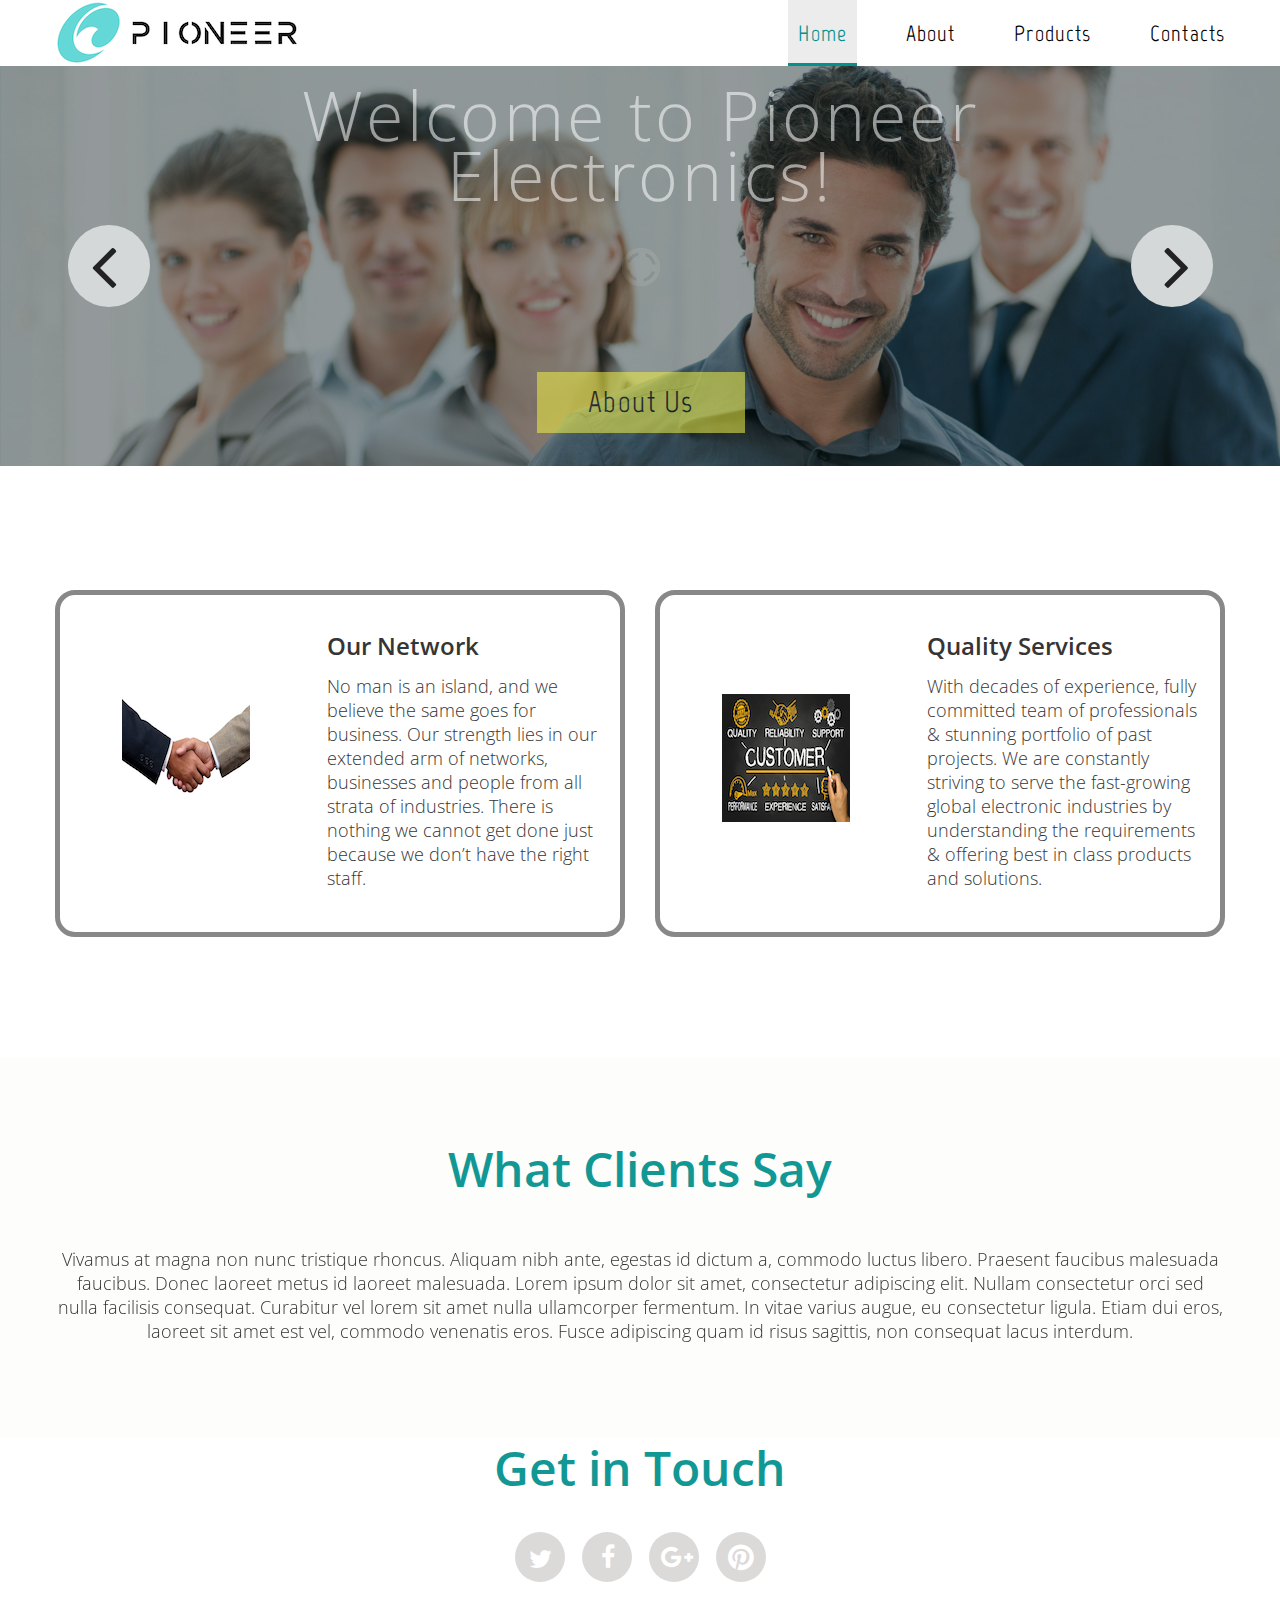
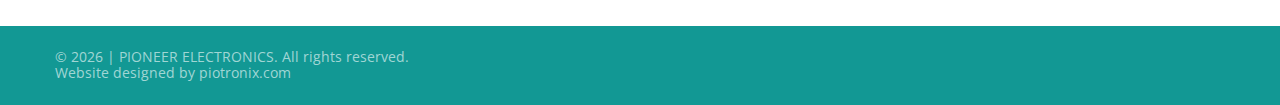
<file: index.html>
<!DOCTYPE html>
<html lang="en">

<head>
    <title>Home</title>
    <meta charset="utf-8">
    <meta name="format-detection" content="telephone=no" />
    <link rel="icon" href="images/favicon_io/favicon.ico" type="image/x-icon">
    <link rel="stylesheet" href="css/grid.css">
    <link rel="stylesheet" href="css/style.css">
    <link rel="stylesheet" href="css/camera.css" />
    <link rel="stylesheet" href="css/owl.carousel.css" />
    <script src="js/jquery.js"></script>
    <script src="js/jquery-migrate-1.2.1.js"></script>
    <script src="js/jquery.equalheights.js"></script>
    <!--[if (gt IE 9)|!(IE)]><!-->
    <script src="js/jquery.mobile.customized.min.js"></script>
    <!--<![endif]-->
    <script src="js/camera.js"></script>
    <script src="js/owl.carousel.js"></script>
    <!--[if lt IE 9]>
    <div style=' clear: both; text-align:center; position: relative;'>
        <a href="http://windows.microsoft.com/en-US/internet-explorer/products/ie/home?ocid=ie6_countdown_bannercode">
            <img src="http://storage.ie6countdown.com/assets/100/images/banners/warning_bar_0000_us.jpg" border="0"
                 height="42" width="820"
                 alt="You are using an outdated browser. For a faster, safer browsing experience, upgrade for free today."/>
        </a>
    </div>
    <script src="js/html5shiv.js"></script>
    <link rel="stylesheet" type="text/css" media="screen" href="css/ie.css">
    <![endif]-->
</head>

<body>
    <div class="page">
        <!--========================================================
                          HEADER
=========================================================-->
        <header id="header">
            <div id="stuck_container">
                <div class="container">
                    <div class="row">
                        <div class="grid_12">
                            <div class="brand put-left">
                                <h1>
                                    <a href="index.html">
                                        <img src="images/pe_logo_v2.png" alt="Logo" />
                                    </a>
                                </h1>
                            </div>
                            <nav class="nav put-right">
                                <ul class="sf-menu">
                                    <li class="current"><a href="index.html">Home</a></li>
                                    <li>
                                        <a href="about.html">About</a>
                                        <!-- <ul>
                                    <li><a href="#">Lorem ipsum</a></li>
                                    <li><a href="#">Dolor sit amet</a>
                                    <li><a href="#">Ctetur adipisicing</a>
                                    <li><a href="#">Elit sed do</a>
                                        <ul>
                                            <li><a href="#">Iusmod tempor</a></li>
                                            <li><a href="#">Incididunt ut labore</a></li>
                                            <li><a href="#">Et dolore magna</a></li>
                                            <li><a href="#">Aliqua Ut enim</a></li>
                                            <li><a href="#">Minim veniam</a></li>
                                        </ul>
                                    </li>
                                </ul> -->
                                    </li>
                                    <li><a href="products.html">Products</a></li>
                                    <!-- <li><a href="blog.html">Blog</a></li> -->
                                    <li><a href="contacts.html">Contacts</a></li>
                                </ul>
                            </nav>
                        </div>
                    </div>
                </div>
            </div>
        </header>
        <!--========================================================
                          CONTENT
=========================================================-->
        <section id="content">
            <div class="ic"></div>
            <div class="camera-wrapper">
                <div id="camera" class="camera-wrap">
                    <div data-src="images/index_slide01.jpg">
                        <div class="fadeIn camera_caption">
                            <h2 class="text_1 color_1">Welcome to Pioneer Electronics!</h2>
                            <a class="btn_1" href="about.html">About Us</a>
                        </div>
                    </div>
                    <div data-src="images/index_slide02.jpg">
                        <div class="fadeIn camera_caption">
                            <h2 class="text_1 color_1">Product & Solutions that you need!</h2>
                            <a class="btn_1" href="products.html">More info</a>
                        </div>
                    </div>
                    <div data-src="images/index_slide03.jpg">
                        <div class="fadeIn camera_caption">
                            <h2 class="text_1 color_1">Reach Us!</h2>
                            <a class="btn_1" href="contacts.html">More info</a>
                        </div>
                    </div>
                </div>
            </div>
            
            <div class="container">
                <div class="row wrap_1">
                    <div class="grid_6">
                        <div class="wrap_6">
                            <div class="box_2 maxheight2">
                                <div class="put-left"><img src="images/index_img01.png" alt="Image 1" /></div>
                                <div class="caption">
                                    <h3 class="text_2 color_2">
                                        Our Network
                                    </h3>
                                    <p class="text_3">
                                        No man is an island, and we believe the same goes for business. 
                                        Our strength lies in our extended arm of networks, businesses and 
                                        people from all strata of industries. There is nothing we cannot 
                                        get done just because we don’t have the right staff.
                                    </p>
                                    <!-- <a href="#" class="btn_2">read more</a> -->
                                </div>
                                <div class="clearfix"></div>
                            </div>
                        </div>
                    </div>
                    <div class="grid_6">
                        <div class="wrap_6">
                            <div class="box_2 maxheight2">
                                <div class="put-left"><img src="images/index_img02.png" alt="Image 2" /></div>
                                <div class="caption">
                                    <h3 class="text_2 color_2">
                                        Quality Services
                                    </h3>
                                    <p class="text_3">
                                        With decades of experience, fully committed team of professionals & stunning portfolio of past projects.
                                        We are constantly striving to serve the fast-growing global electronic industries by understanding the requirements & 
                                        offering best in class products and solutions.
                                    </p>
                                    <!-- <a href="#" class="btn_2">read more</a> -->
                                </div>
                                <div class="clearfix"></div>
                            </div>
                        </div>

                    </div>
                </div>
            </div>
            <div class="bg_1 wrap_7 wrap_5">
                <div class="container">
                    <div class="row">
                        <div class="grid_12">
                            <h2 class="header_1 wrap_8 color_3">
                                What Clients Say
                            </h2>
                        </div>
                    </div>
                    <div class="row">
                        <div class="grid_12">
                            <div id="owl">
                                <div class="item">
                                    <p class="text_3">
                                        Vivamus at magna non nunc tristique rhoncus. Aliquam nibh ante, egestas id
                                        dictum a,
                                        commodo luctus libero. Praesent faucibus malesuada faucibus. Donec laoreet metus
                                        id
                                        laoreet malesuada. Lorem ipsum dolor sit amet, consectetur adipiscing elit.
                                        Nullam
                                        consectetur orci sed nulla facilisis consequat. Curabitur vel lorem sit amet
                                        nulla
                                        ullamcorper fermentum. In vitae varius augue, eu consectetur ligula. Etiam dui
                                        eros,
                                        <br />
                                        laoreet sit amet est vel, commodo venenatis eros. Fusce adipiscing quam id risus
                                        sagittis, non consequat lacus interdum.
                                    </p>
                                </div>
                                <div class="item">
                                    <p class="text_3">
                                        Vivamus at magna non nunc tristique rhoncus. Aliquam nibh ante, egestas id
                                        dictum a,
                                        commodo luctus libero. Praesent faucibus malesuada faucibus. Donec laoreet metus
                                        id
                                        laoreet malesuada. Lorem ipsum dolor sit amet, consectetur adipiscing elit.
                                        Nullam
                                        consectetur orci sed nulla facilisis consequat. Curabitur vel lorem sit amet
                                        nulla
                                        ullamcorper fermentum. In vitae varius augue, eu consectetur ligula. Etiam dui
                                        eros,
                                        <br />
                                        laoreet sit amet est vel, commodo venenatis eros. Fusce adipiscing quam id risus
                                        sagittis, non consequat lacus interdum.
                                    </p>
                                </div>
                            </div>
                        </div>
                    </div>
                </div>
            </div>
            <div class="container">
                <div class="row wrap_8 wrap_4 wrap_10">
                    <div class="grid_12">
                        <div class="header_1 wrap_3 color_3">
                            Get in Touch
                        </div>
                        <div class="box_3">
                            <ul class="list_1">
                                <li><a class="fa fa-twitter" href="#"></a></li>
                                <li><a class="fa fa-facebook" href="#"></a></li>
                                <li><a class="fa fa-google-plus" href="#"></a></li>
                                <li><a class="fa fa-pinterest" href="#"></a></li>
                            </ul>
                        </div>
                    </div>
                </div>
            </div>
        </section>
    </div>
    <!--========================================================
                          FOOTER
=========================================================-->
    <footer id="footer" class="color_9">
        <div class="container">
            <div class="row">
                <div class="grid_12">
                    <p class="info text_4 color_4">
                        © <span id="copyright-year"></span> | <a href="#">PIONEER ELECTRONICS. All rights reserved.</a>
                        <br />
                        Website designed by <a href="http://www.piotronix.com/" rel="nofollow">piotronix.com</a>
                    </p>
                </div>
            </div>
        </div>
    </footer>
    <script src="js/script.js"></script>
</body>

</html>
</file>
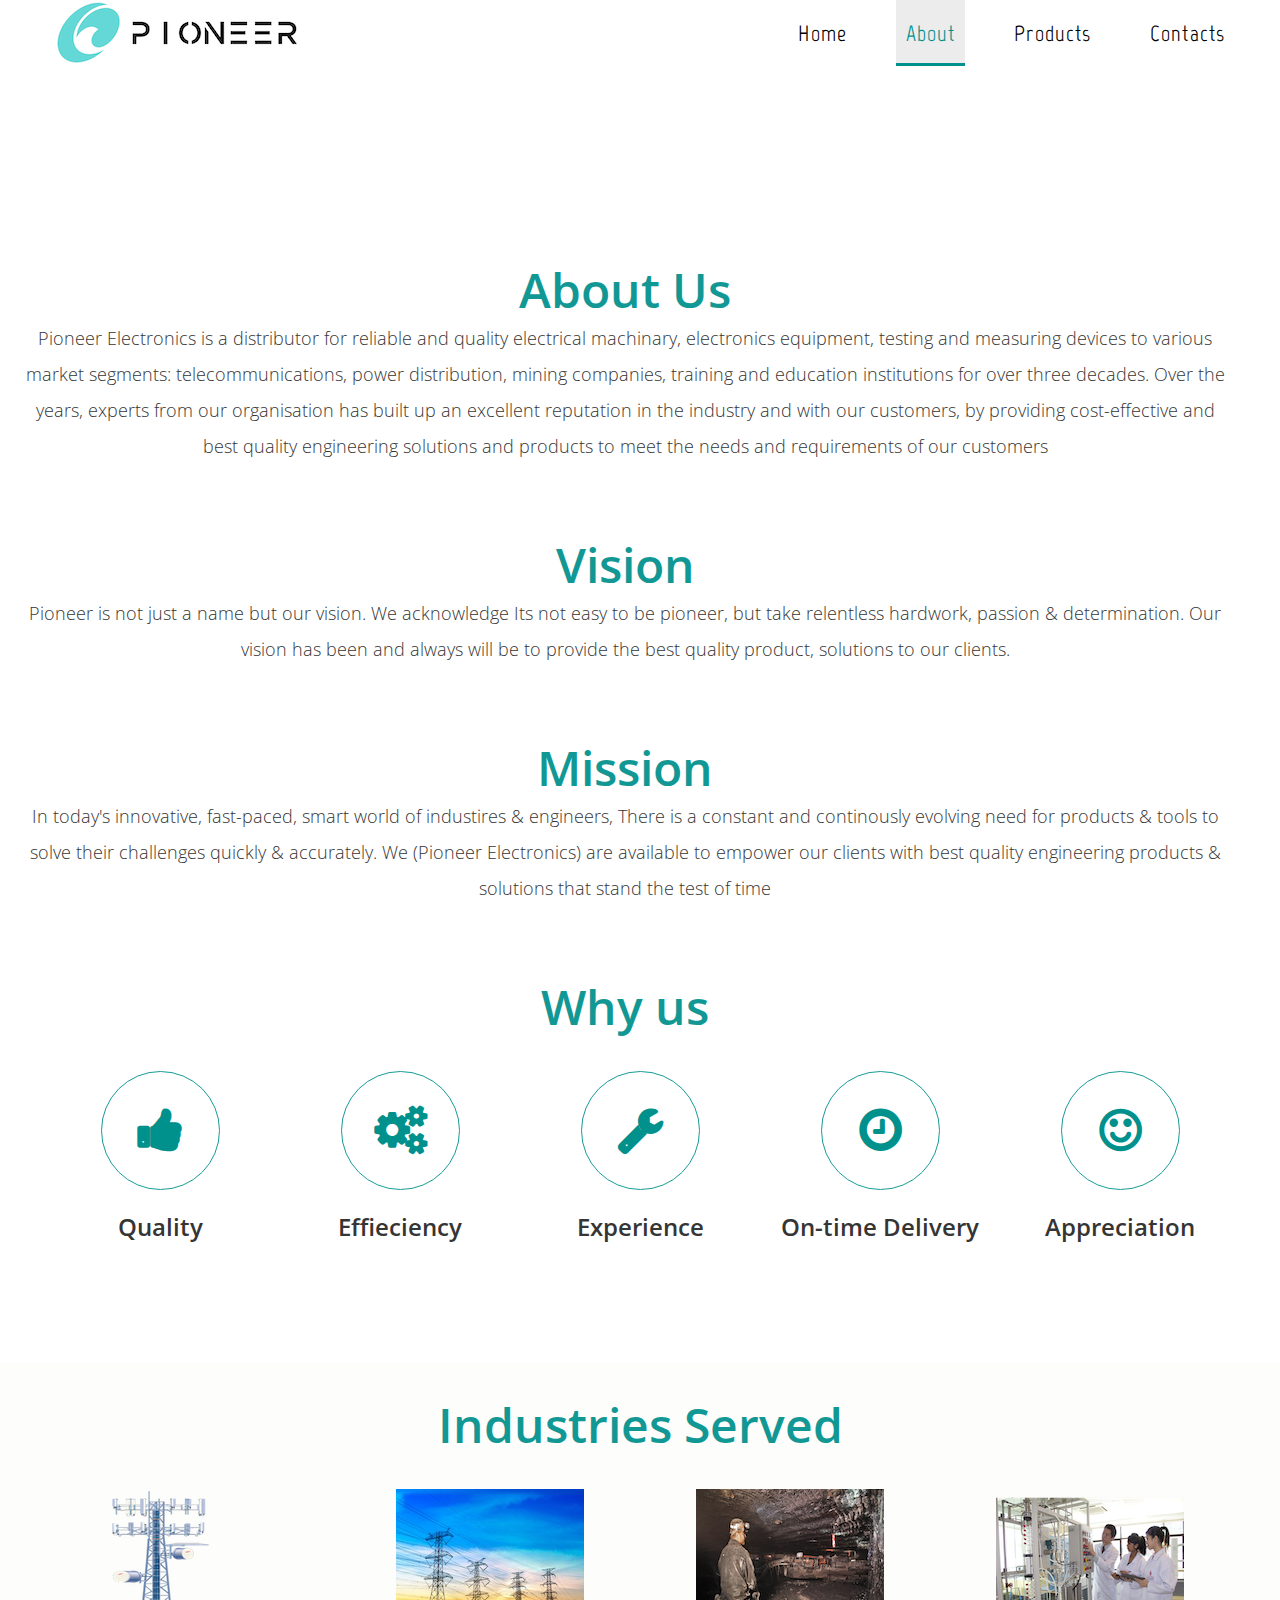
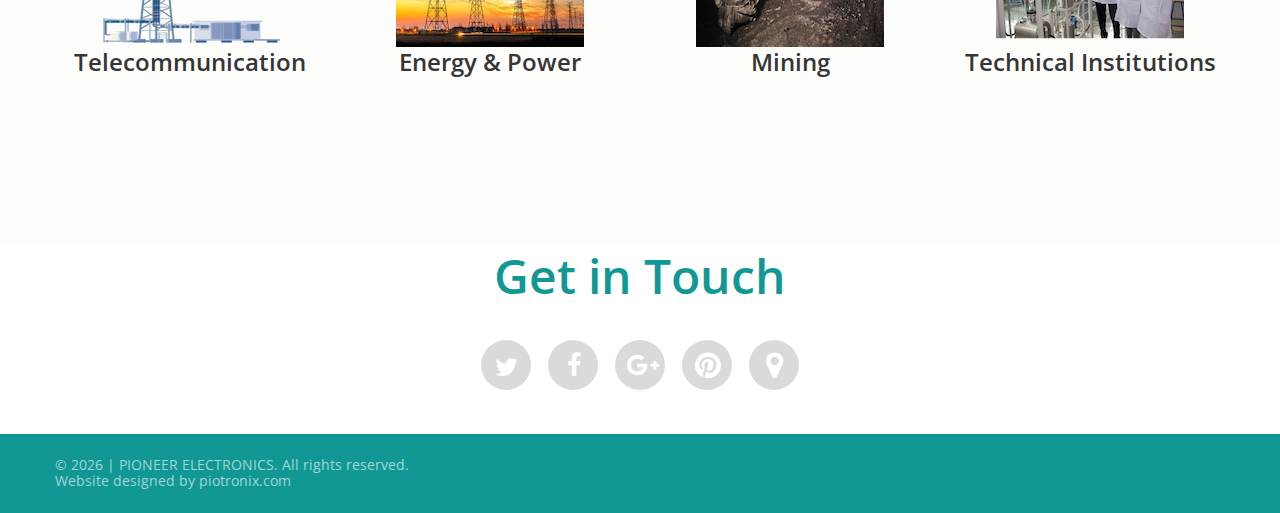
<file: about.html>
<!DOCTYPE html>
<html lang="en">

<head>
    <title>About</title>
    <meta charset="utf-8">
    <meta name="format-detection" content="telephone=no" />
    <link rel="icon" href="images/favicon_io/favicon.ico" type="image/x-icon">
    <link rel="stylesheet" href="css/grid.css">
    <link rel="stylesheet" href="css/style.css">
    <link rel="stylesheet" href="css/owl.carousel.css" />
    <script src="js/jquery.js"></script>
    <script src="js/jquery-migrate-1.2.1.js"></script>
    <script src="js/jquery.equalheights.js"></script>
    <script src="js/owl.carousel.js"></script>
    <!--[if lt IE 9]>
    <div style=' clear: both; text-align:center; position: relative;'>
        <a href="http://windows.microsoft.com/en-US/internet-explorer/products/ie/home?ocid=ie6_countdown_bannercode">
            <img src="http://storage.ie6countdown.com/assets/100/images/banners/warning_bar_0000_us.jpg" border="0"
                 height="42" width="820"
                 alt="You are using an outdated browser. For a faster, safer browsing experience, upgrade for free today."/>
        </a>
    </div>
    <script src="js/html5shiv.js"></script>
    <link rel="stylesheet" type="text/css" media="screen" href="css/ie.css">
    <![endif]-->
</head>

<body>
    <div class="page">
        <!--========================================================
                          HEADER
=========================================================-->
        <header id="header">
            <div id="stuck_container">
                <div class="container">
                    <div class="row">
                        <div class="grid_12">
                            <div class="brand put-left">
                                <h1>
                                    <a href="index.html">
                                        <img src="images/pe_logo_v2.png" alt="Logo" />
                                    </a>
                                </h1>
                            </div>
                            <nav class="nav put-right">
                                <ul class="sf-menu">
                                    <li><a href="index.html">Home</a></li>
                                    <li class="current"> <a href="about.html">About</a>
                                        <!-- <ul>
                                            <li><a href="#">Lorem ipsum</a></li>
                                            <li><a href="#">Dolor sit amet</a>
                                            <li><a href="#">Ctetur adipisicing</a>
                                            <li><a href="#">Elit sed do</a>
                                                <ul>
                                                    <li><a href="#">Iusmod tempor</a></li>
                                                    <li><a href="#">Incididunt ut labore</a></li>
                                                    <li><a href="#">Et dolore magna</a></li>
                                                    <li><a href="#">Aliqua Ut enim</a></li>
                                                    <li><a href="#">Minim veniam</a></li>
                                                </ul>
                                            </li>
                                        </ul> -->
                                    </li>
                                    <li><a href="products.html">Products</a></li>
                                    <!-- <li><a href="blog.html">Blog</a></li> -->
                                    <li><a href="contacts.html">Contacts</a></li>
                                </ul>
                            </nav>
                        </div>
                    </div>
                </div>
            </div>
        </header>
        <!--========================================================
                          CONTENT
=========================================================-->
        <section id="content">
            <div class="ic">piotronix.com</div>
            <div class="container">
                <div class="row wrap_11 wrap_12">
                    <!-- <div class="grid_7"> -->
                        <h2 class="header_1 wrap_2 color_3">About Us</h2>
                        <div class="box_inner" style="text-align:center">
                            <p>
                                Pioneer Electronics is a distributor for reliable
                                and quality electrical machinary, electronics equipment, testing and measuring
                                devices to various market segments: telecommunications, power distribution,
                                mining companies, training and education institutions for over three decades.

                                Over the years, experts from our organisation has built up an excellent reputation
                                in the industry and with our customers, by providing cost-effective and best quality
                                engineering solutions and products to meet the needs and requirements of our customers
                            </p>
                            <!-- <a href="#" class="btn_2">read more</a> -->
                        </div>
                        <h2 class="header_1 wrap_2 color_3">Vision</h2>
                        <div class="box_inner" style="text-align:center">
                            <p>
                                Pioneer is not just a name but our vision. We acknowledge Its not easy to be pioneer, 
                                but take relentless hardwork, passion & determination. Our vision has been and always 
                                will be to provide the best quality product, solutions to our clients.
                            </p>
                        </div>
                        <h2 class="header_1 wrap_2 color_3">Mission</h2>
                        <div class="box_inner" style="text-align:center">
                            <p>
                                In today's innovative, fast-paced, smart world of industires &  engineers,
                                There is a constant and continously evolving need for products & tools
                                to solve their challenges quickly & accurately. We (Pioneer Electronics) 
                                are available to empower our clients with best quality engineering products 
                                & solutions that stand the test of time
                            </p>
                        </div>
                        <h2 class="header_1 wrap_2 wrap_3 color_3">Why us</h2>
                        <div class="box_inner" style="text-align:center">
                            <div class="grid_13">
                                <div class="box_1">
                                    <div class="icon_6"></div>
                                    <h3 class="text_2 color_2"><a href="#">Quality</a></h3>
                                    </div>
                            </div>
                            <div class="grid_13">
                                <div class="box_1">
                                    <div class="icon_7"></div>
                                    <h3 class="text_2 color_2"><a href="#">Effieciency</a></h3>
                                    </div>
                            </div>
                            <div class="grid_13">
                                <div class="box_1">
                                    <div class="icon_4"></div>
                                    <h3 class="text_2 color_2"><a href="#">Experience</a></h3>
                                    </div>
                            </div>
                            <div class="grid_13">
                                <div class="box_1">
                                    <div class="icon_5"></div>
                                    <h3 class="text_2 color_2"><a href="#">On-time Delivery</a></h3>
                                    </div>
                            </div>
                            <div class="grid_13">
                                <div class="box_1">
                                    <div class="icon_9"></div>
                                    <h3 class="text_2 color_2"><a href="#">Appreciation</a></h3>
                                    </div>
                            </div>
                        </div>
                    <!-- </div>
                    <div class="grid_5">
                        <div class="img-wrap">
                            <img data-src="images/index-1_img01.jpg" class="img_1" src="images/preloader.gif"
                                alt="Image 1" />
                            <img data-src="images/index-1_img02.jpg" class="img_1" src="images/preloader.gif"
                                alt="Image 2" />
                        </div>
                        <div class="clearfix"></div>
                    </div> -->
                </div>
            </div>
            <!-- <div class="bg_1 wrap_13 wrap_10">
                <div class="container">
                    <div class="row">
                        <div class="grid_12">
                            <h2 class="header_2 indent_2">
                                Our Staff
                            </h2>
                        </div>
                    </div>
                    <div class="row">
                        <div class="grid_6">
                            <div class="box_4">
                                <p class="text_5">
                                    Kivamus at magna non nunc tristique rhoncus. Aliquam nibh ante, egestas id
                                    dictum ai commodo luctus libero. Praesent faucibus malesuada faucibus. Donec laoreet
                                    metus
                                    id laoreet malesuada. Lorem ipsum dolor sit amet, consectetur adipiscing elit.
                                    Nullam
                                    consectetur orci sed nulla facilisis consequat. Curabitur vel lorem sit amet nulla
                                    ullamcorper fermentum. In vitae varius augue, eu consectetur
                                </p>
                                <div class="row">
                                    <div class="grid_2">
                                        <ul class="list_2 text_6">
                                            <li><a href="#">Helen Tompson</a></li>
                                            <li><a href="#">Sandra Hullock</a></li>
                                            <li><a href="#">Jessica Ariston</a></li>
                                        </ul>
                                    </div>
                                    <div class="grid_2">
                                        <ul class="list_2 text_6">
                                            <li><a href="#">Max Grey</a></li>
                                            <li><a href="#">Anete Puga</a></li>
                                            <li><a href="#">Kevin Wood</a></li>
                                        </ul>
                                    </div>
                                </div>
                                <a class="btn_3" href="#">view all</a>
                            </div>
                        </div>
                        <div class="grid_6">
                            <div class="img-wrap">
                                <img class="img_2" src="images/index-1_img03.jpg" alt="Image 3" />
                                <img class="img_2" src="images/index-1_img04.jpg" alt="Image 4" />
                                <img class="img_2" src="images/index-1_img05.jpg" alt="Image 5" />
                                <img class="img_2" src="images/index-1_img06.jpg" alt="Image 6" />
                                <img class="img_2" src="images/index-1_img07.jpg" alt="Image 7" />
                                <img class="img_2" src="images/index-1_img08.jpg" alt="Image 8" />
                            </div>
                            <div class="clearfix"></div>
                        </div>
                    </div>
                </div>
            </div>
            
            <div class="container">
                <div class="row wrap_14">
                    <div class="grid_12">
                        <h2 class="header_1 wrap_8 color_3">
                            Why us
                        </h2>
                    </div>
                </div>
                <div class="row wrap_15">
                    <div class="grid_13">
                        <div class="box_1">
                            <div class="icon_6"></div>
                            <h3 class="text_2 color_2"><a href="#">Quality</a></h3>
                            </div>
                    </div>
                    <div class="grid_13">
                        <div class="box_1">
                            <div class="icon_7"></div>
                            <h3 class="text_2 color_2"><a href="#">Effieciency</a></h3>
                            </div>
                    </div>
                    <div class="grid_13">
                        <div class="box_1">
                            <div class="icon_4"></div>
                            <h3 class="text_2 color_2"><a href="#">Experience</a></h3>
                            </div>
                    </div>
                    <div class="grid_13">
                        <div class="box_1">
                            <div class="icon_5"></div>
                            <h3 class="text_2 color_2"><a href="#">On-time Delivery</a></h3>
                            </div>
                    </div>
                    <div class="grid_13">
                        <div class="box_1">
                            <div class="icon_9"></div>
                            <h3 class="text_2 color_2"><a href="#">Appreciation</a></h3>
                            </div>
                    </div>
                </div>
            </div> -->
            <div class="bg_1 wrap_16 wrap_10">
                <div class="container">
                    <div class="row">
                        <div class="grid_12">
                            <h2 class="header_1 indent_2 color_3">
                                Industries Served
                            </h2>
                            <div class="container">
                                <div class="row wrap_5">
                                    <div class="grid_3">
                                        <div class="box_1">
                                            <h3 class="text_2 color_2 maxheight1"><figure>
                                                <!-- <a href="#"> -->
                                                    <img
                                                        src="images/services/telecom2.png"
                                                        alt="Image 9" />
                                                        <figcaption>Telecommunication</figcaption>
                                                    <!-- </a> -->
                                                    </figure></h3>
                                            <!-- <p class="text_3 color_2 maxheight">
                                                Dorem ipsum dolor sit amettetur dipiscing elit. In mollis erat mattis
                                            </p>
                                            <a class="btn_2" href="#">read more</a> -->
                                        </div>
                                    </div>
                                    <div class="grid_3">
                                        <div class="box_1">
                                            <h3 class="text_2 color_2 maxheight1"><figure>
                                                <!-- <a href="#"> -->
                                                    <img
                                                        src="images/services/power_utility.png"
                                                        alt="Image 9" />
                                                        <figcaption>Energy & Power</figcaption>
                                                        <!-- </a> -->
                                                        </figure></h3>
                                            <!-- <p class="text_3 color_2 maxheight">
                                                Kerem ipsum dolor sit amettetur dipiscing elit. In mollis erat mattis
                                            </p>
                                            <a class="btn_2" href="#">read more</a> -->
                                        </div>
                                    </div>
                                    <div class="grid_3">
                                        <div class="box_1">
                                            <h3 class="text_2 color_2 maxheight1"><figure>
                                                <!-- <a href="#"> -->
                                                    <img
                                                src="images/services/mining.png"
                                                alt="Image 9" />
                                                <figcaption>Mining</figcaption>
                                                <!-- </a> -->
                                                </figure></h3>
                                            <!-- <p class="text_3 color_2 maxheight">
                                                Norem ipsum dolor sit amettetur dipiscing elit. In mollis erat mattis
                                                neque facilisis, sit
                                                amet uesas
                                            </p>
                                            <a class="btn_2" href="#">read more</a> -->
                                        </div>
                                    </div>
                                    <div class="grid_3">
                                        <div class="box_1">
                                            <h3 class="text_2 color_2 maxheight1">
                                                <!-- <a href="#"> -->
                                                    <img
                                                        src="images/services/academic1.png" 
                                                        alt="Image 9" />Technical Institutions
                                                        <!-- </a> -->
                                                        </h3>
                                            <!-- <p class="text_3 color_2 maxheight">
                                                Lorem ipsum dolor sit amettetur dipiscing elit. In mollis erat mattis
                                            </p>
                                            <a class="btn_2" href="#">read more</a> -->
                                        </div>
                                    </div>
                                </div>
                            </div>
                        </div>
                    </div>
                </div>
            </div>
            <div class="container">
                <div class="row wrap_8 wrap_4 wrap_10">
                    <div class="grid_12">
                        <div class="header_1 wrap_3 color_3">
                            Get in Touch
                        </div>
                        <div class="box_3">
                            <ul class="list_1">
                                <li><a class="fa fa-twitter" href="#"></a></li>
                                <li><a class="fa fa-facebook" href="#"></a></li>
                                <li><a class="fa fa-google-plus" href="#"></a></li>
                                <li><a class="fa fa-pinterest" href="#"></a></li>
                                <li><a class="fa fa-map-marker" href="contacts.html"></a></li>
                            </ul>
                        </div>
                    </div>
                </div>
            </div>
        </section>
    </div>
    <!--========================================================
                          FOOTER
=========================================================-->
    <footer id="footer" class="color_9">
        <div class="container">
            <div class="row">
                <div class="grid_12">
                    <p class="info text_4 color_4">
                        © <span id="copyright-year"></span> | <a href="#">PIONEER ELECTRONICS. All rights reserved.</a> <br/>
                        Website designed by <a href="http://www.piotronix.com/" rel="nofollow">piotronix.com</a>
                    </p>
                </div>
            </div>
        </div>
    </footer>
    <script src="js/script.js"></script>
</body>

</html>
</file>
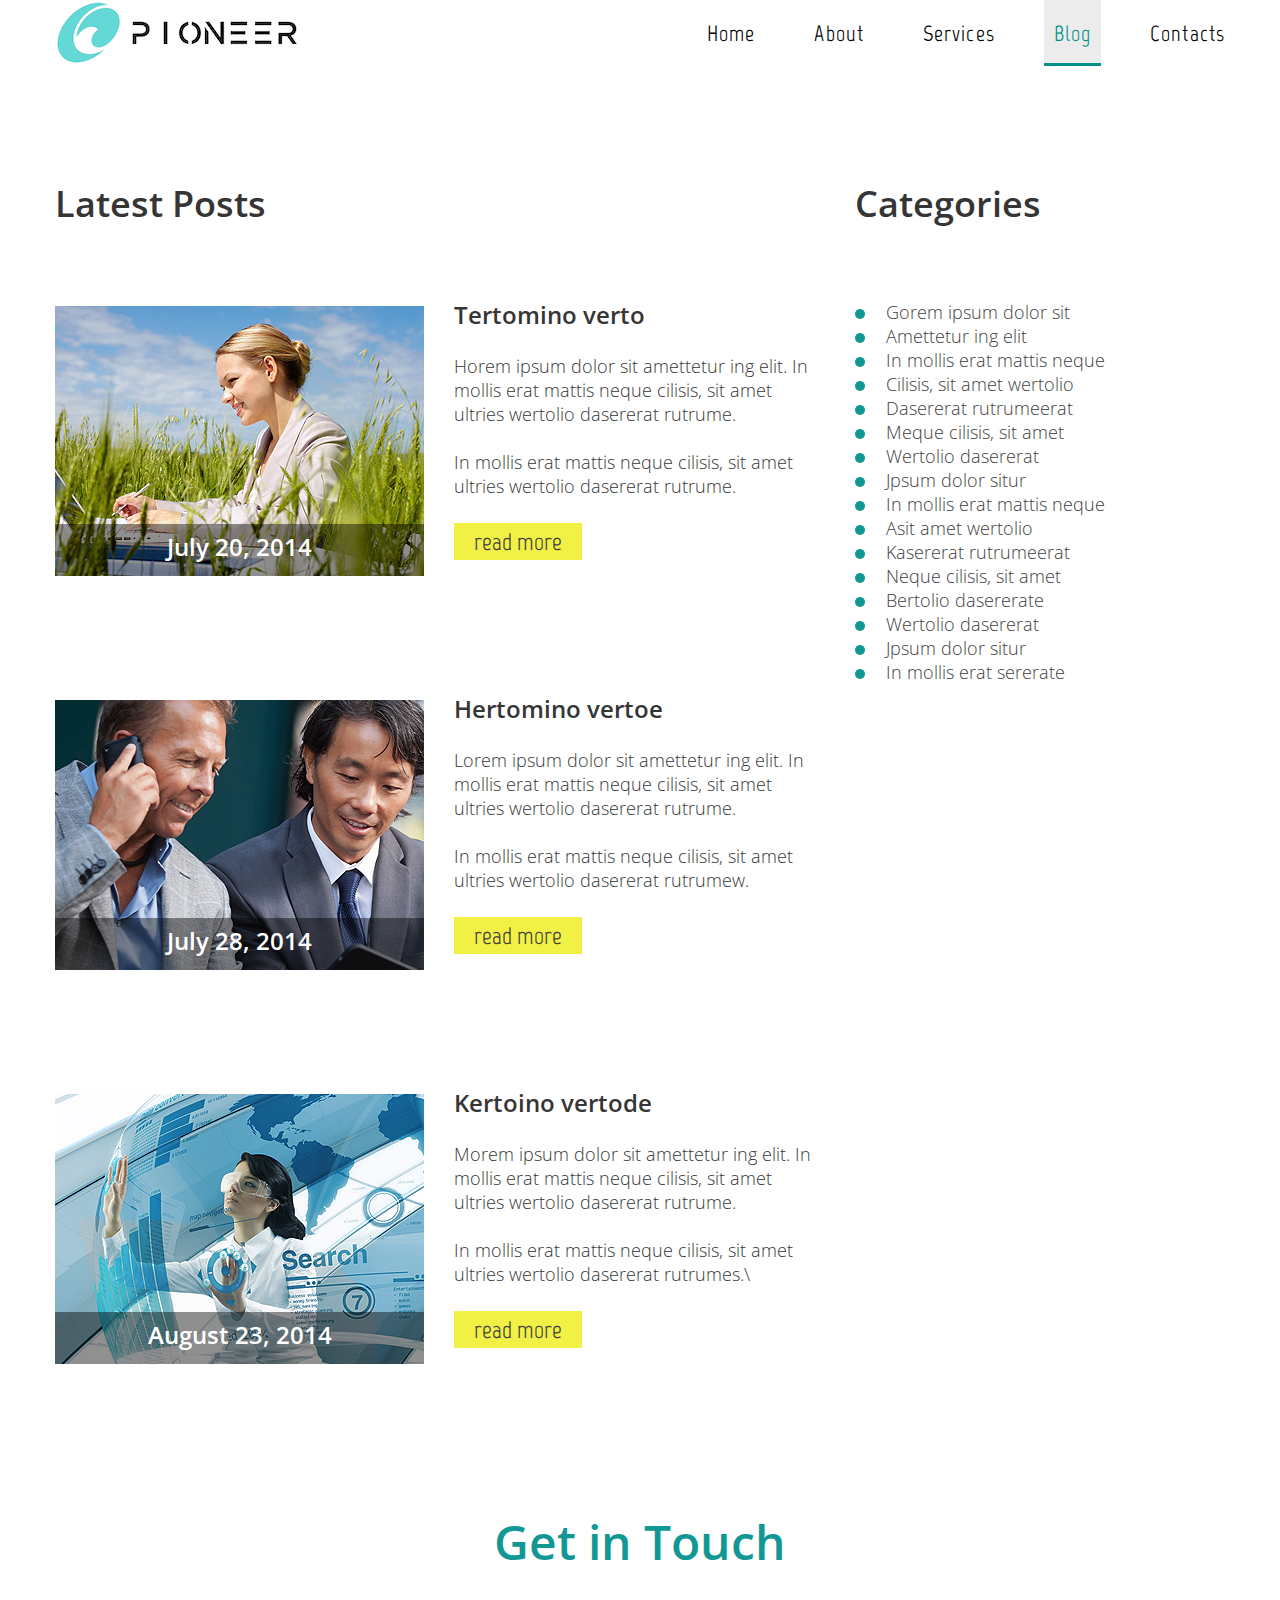
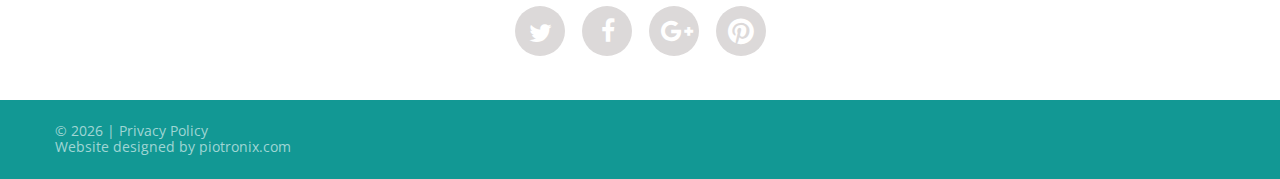
<file: blog.html_bkp.html>
<!DOCTYPE html>
<html lang="en">
<head>
    <title>Blog</title>
    <meta charset="utf-8">
    <meta name="format-detection" content="telephone=no"/>
    <link rel="icon" href="images/favicon_io/favicon.ico" type="image/x-icon">
    <link rel="stylesheet" href="css/grid.css">
    <link rel="stylesheet" href="css/style.css">
    <script src="js/jquery.js"></script>
    <script src="js/jquery-migrate-1.2.1.js"></script>
    <script src="js/jquery.equalheights.js"></script>
    <!--[if lt IE 9]>
    <div style=' clear: both; text-align:center; position: relative;'>
        <a href="http://windows.microsoft.com/en-US/internet-explorer/products/ie/home?ocid=ie6_countdown_bannercode">
            <img src="http://storage.ie6countdown.com/assets/100/images/banners/warning_bar_0000_us.jpg" border="0"
                 height="42" width="820"
                 alt="You are using an outdated browser. For a faster, safer browsing experience, upgrade for free today."/>
        </a>
    </div>
    <script src="js/html5shiv.js"></script>
    <link rel="stylesheet" type="text/css" media="screen" href="css/ie.css">
    <![endif]-->
</head>
<body>
<div class="page">
    <!--========================================================
                              HEADER
    =========================================================-->
    <header id="header">
        <div id="stuck_container">
            <div class="container">
                <div class="row">
                    <div class="grid_12">
                        <div class="brand put-left">
                            <h1>
                                <a href="index.html">
                                    <img src="images/pe_logo_v2.png" alt="Logo"/>
                                </a>
                            </h1>
                        </div>
                        <nav class="nav put-right">
                            <ul class="sf-menu">
                                <li><a href="index.html">Home</a></li>
                                <li>
                                    <a href="about.html">About</a>
                                    <ul>
                                        <li><a href="#">Lorem ipsum</a></li>
                                        <li><a href="#">Dolor sit amet</a>
                                        <li><a href="#">Ctetur adipisicing</a>
                                        <li><a href="#">Elit sed do</a>
                                            <ul>
                                                <li><a href="#">Iusmod tempor</a></li>
                                                <li><a href="#">Incididunt ut labore</a></li>
                                                <li><a href="#">Et dolore magna</a></li>
                                                <li><a href="#">Aliqua Ut enim</a></li>
                                                <li><a href="#">Minim veniam</a></li>
                                            </ul>
                                        </li>
                                    </ul>
                                </li>
                                <li><a href="services.html">Services</a></li>
                                <li class="current"><a href="blog.html">Blog</a></li>
                                <li><a href="contacts.html">Contacts</a></li>
                            </ul>
                        </nav>
                    </div>
                </div>
            </div>
        </div>
    </header>
    <!--========================================================
                              CONTENT
    =========================================================-->
        <div class="container">
            <div class="row wrap_11">
                <div class="grid_8">
                    <div class="wrap_10">
                        <h2 class="header_2 indent_3">Latest Posts</h2>
                        <div class="box_6">
                            <div class="put-left">
                                <div class="caption">
                                    <img src="images/index-3_img01.jpg" alt="Image 1"/>
                                    <p class="text_2 color_1">
                                        July 20, 2014
                                    </p>
                                </div>
                            </div>
                            <div class="caption">
                                <h3 class="text_2 color_2"><a href="#">Tertomino verto</a></h3>
                                <p class="text_3">
                                    Horem ipsum dolor sit amettetur ing elit. In mollis erat mattis neque cilisis, sit
                                    amet <br/>
                                    ultries wertolio dasererat rutrume. <br/>
                                    <br/>
                                    In mollis erat mattis neque cilisis, sit amet ultries wertolio dasererat rutrume.
                                </p>
                                <a class="btn_2" href="#">read more</a>
                            </div>
                            <div class="clearfix"></div>
                        </div>
                        <div class="box_6">
                            <div class="put-left">
                                <div class="caption">
                                    <img src="images/index-3_img02.jpg" alt="Image 2"/>
                                    <p class="text_2 color_1">
                                        July 28, 2014
                                    </p>
                                </div>
                            </div>
                            <div class="caption">
                                <h3 class="text_2 color_2"><a href="#">Hertomino vertoe</a></h3>
                                <p class="text_3">
                                    Lorem ipsum dolor sit amettetur ing elit. In mollis erat mattis neque cilisis, sit
                                    amet
                                    ultries wertolio dasererat rutrume. <br/>
                                    <br/>
                                    In mollis erat mattis neque cilisis, sit amet ultries wertolio dasererat rutrumew.
                                </p>
                                <a class="btn_2" href="#">read more</a>
                            </div>
                            <div class="clearfix"></div>
                        </div>
                        <div class="box_6">
                            <div class="put-left">
                                <div class="caption">
                                    <img src="images/index-3_img03.jpg" alt="Image 3"/>
                                    <p class="text_2 color_1">
                                        August 23, 2014
                                    </p>
                                </div>
                            </div>
                            <div class="caption">
                                <h3 class="text_2 color_2"><a href="#">Kertoino vertode</a></h3>
                                <p class="text_3">
                                    Morem ipsum dolor sit amettetur ing elit. In mollis erat mattis neque cilisis, sit
                                    amet
                                    ultries wertolio dasererat rutrume. <br/>
                                    <br/>
                                    In mollis erat mattis neque cilisis, sit amet ultries wertolio dasererat rutrumes.\
                                </p>
                                <a class="btn_2" href="#">read more</a>
                            </div>
                            <div class="clearfix"></div>
                        </div>
                    </div>
                </div>
                <div class="grid_4">
                    <div class="wrap_10">
                        <h2 class="header_2 indent_3">
                            Categories
                        </h2>
                        <ul class="list_2 text_3 color_5">
                            <li><a href="#">Gorem ipsum dolor sit </a></li>
                            <li><a href="#">Amettetur ing elit</a></li>
                            <li><a href="#">In mollis erat mattis neque </a></li>
                            <li><a href="#">Cilisis, sit amet wertolio </a></li>
                            <li><a href="#">Dasererat rutrumeerat </a></li>
                            <li><a href="#">Meque cilisis, sit amet </a></li>
                            <li><a href="#">Wertolio dasererat </a></li>
                            <li><a href="#">Jpsum dolor situr </a></li>
                            <li><a href="#">In mollis erat mattis neque </a></li>
                            <li><a href="#">Asit amet wertolio </a></li>
                            <li><a href="#">Kasererat rutrumeerat </a></li>
                            <li><a href="#">Neque cilisis, sit amet </a></li>
                            <li><a href="#">Bertolio dasererate </a></li>
                            <li><a href="#">Wertolio dasererat </a></li>
                            <li><a href="#">Jpsum dolor situr </a></li>
                            <li><a href="#">In mollis erat sererate </a></li>
                        </ul>
                    </div>
                </div>
            </div>
        </div>
        <div class="container">
            <div class="row wrap_9 wrap_4 wrap_10">
                <div class="grid_12">
                    <div class="header_1 wrap_3 color_3">
                        Get in Touch
                    </div>
                    <div class="box_3">
                        <ul class="list_1">
                            <li><a class="fa fa-twitter" href="#"></a></li>
                            <li><a class="fa fa-facebook" href="#"></a></li>
                            <li><a class="fa fa-google-plus" href="#"></a></li>
                            <li><a class="fa fa-pinterest" href="#"></a></li>
                        </ul>
                    </div>
                </div>
            </div>
        </div>
    </section>
</div>
<!--========================================================
                          FOOTER
=========================================================-->
<footer id="footer" class="color_9">
    <div class="container">
        <div class="row">
            <div class="grid_12">
                <p class="info text_4 color_4">
                    © <span id="copyright-year"></span> | <a href="#">Privacy Policy</a> <br/>
                    Website designed by <a href="http://www.piotronix.com/" rel="nofollow">piotronix.com</a>
                </p>
            </div>
        </div>
    </div>
</footer>
<script src="js/script.js"></script>
</body>
</html>
</file>
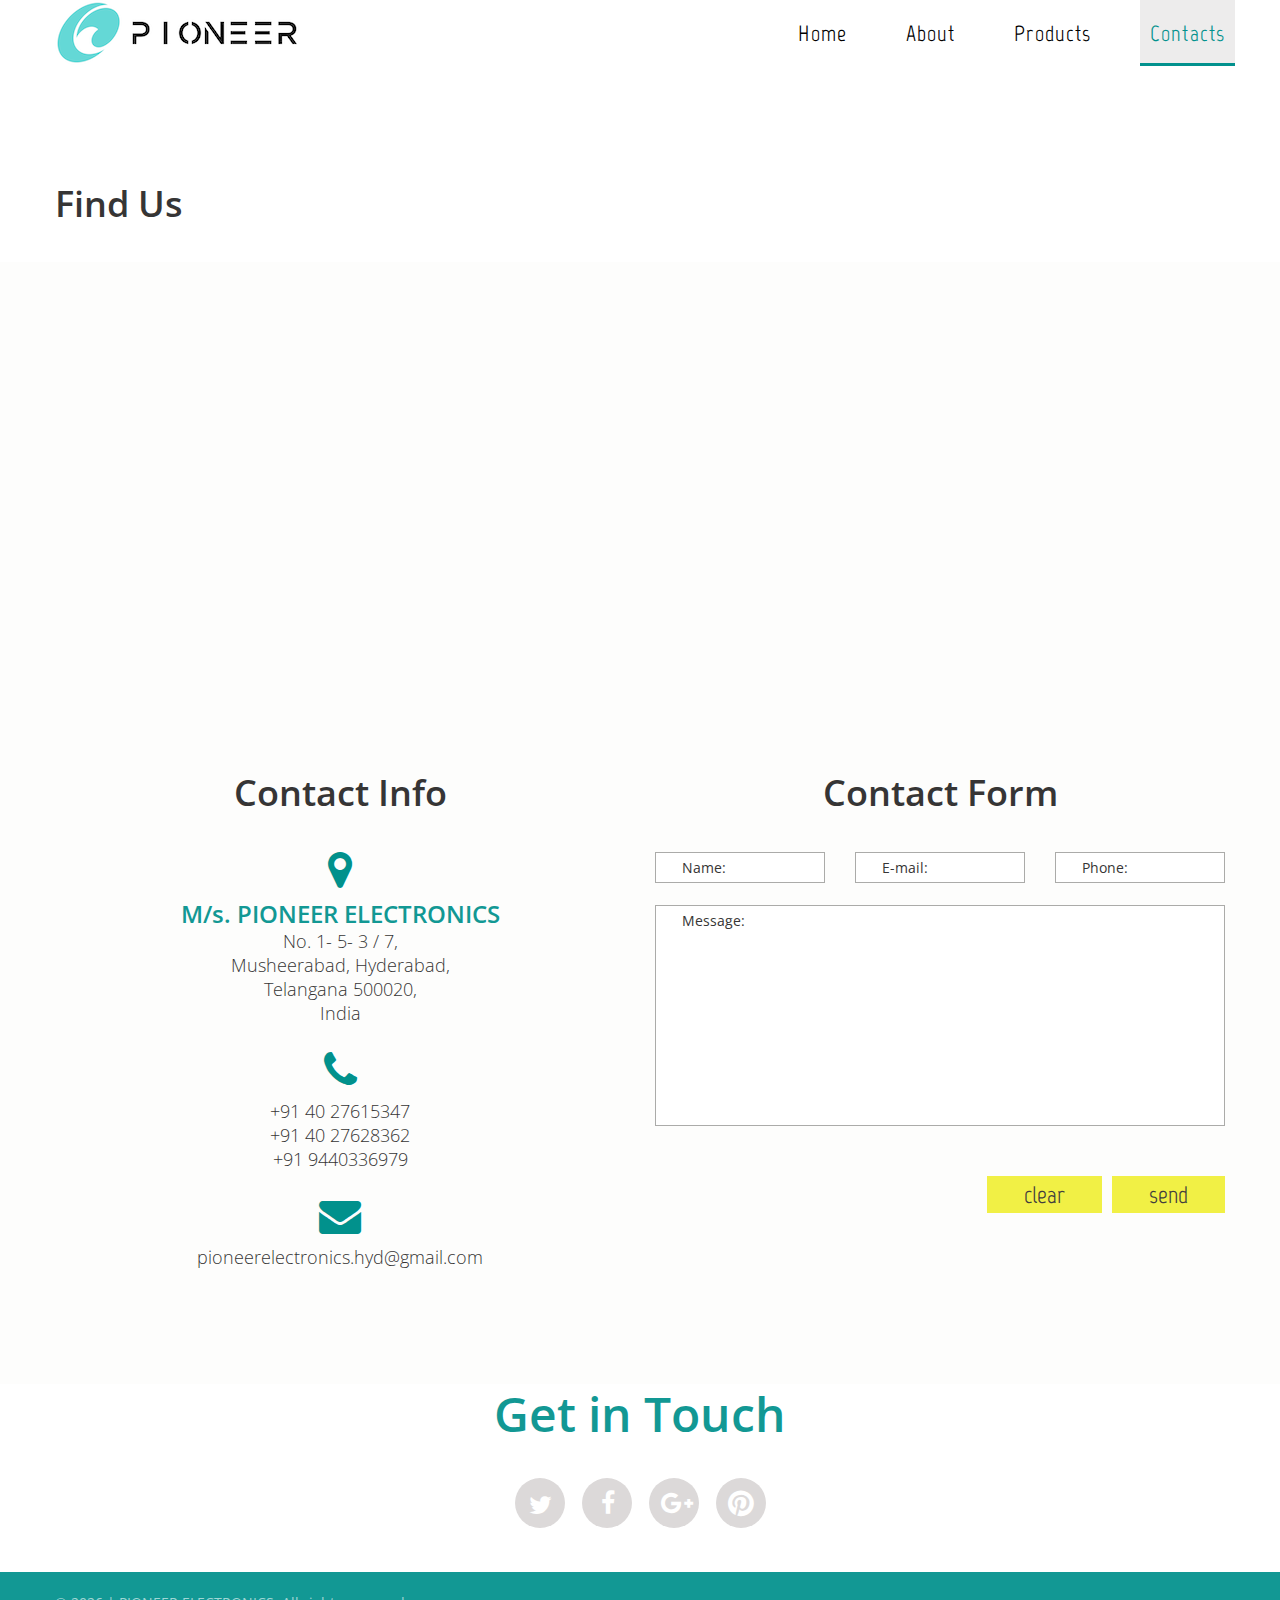
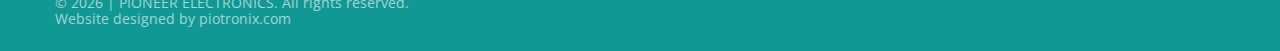
<file: contacts.html>
<!DOCTYPE html>
<html lang="en">

<head>
    <title>Contacts</title>
    <meta charset="utf-8">
    <meta name="format-detection" content="telephone=no" />
    <link rel="icon" href="images/favicon_io/favicon.ico" type="image/x-icon">
    <link rel="stylesheet" href="css/grid.css">
    <link rel="stylesheet" href="css/style.css">
    <link rel="stylesheet" href="css/contact-form.css" />
    <script src="js/jquery.js"></script>
    <script src="js/jquery-migrate-1.2.1.js"></script>
    <script src="js/jquery.equalheights.js"></script>
    <script src='js/modal.js'></script>
    <script src='js/TMForm.js'></script>
    <!--[if lt IE 9]>
    <div style=' clear: both; text-align:center; position: relative;'>
        <a href="http://windows.microsoft.com/en-US/internet-explorer/products/ie/home?ocid=ie6_countdown_bannercode">
            <img src="http://storage.ie6countdown.com/assets/100/images/banners/warning_bar_0000_us.jpg" border="0"
                 height="42" width="820"
                 alt="You are using an outdated browser. For a faster, safer browsing experience, upgrade for free today."/>
        </a>
    </div>
    <script src="js/html5shiv.js"></script>
    <link rel="stylesheet" type="text/css" media="screen" href="css/ie.css">
    <![endif]-->
</head>

<body>
    <div class="page">
        <!--========================================================
                              HEADER
    =========================================================-->
        <header id="header">
            <div id="stuck_container">
                <div class="container">
                    <div class="row">
                        <div class="grid_12">
                            <div class="brand put-left">
                                <h1>
                                    <a href="index.html">
                                        <img src="images/pe_logo_v2.png" alt="Logo" />
                                    </a>
                                </h1>
                            </div>
                            <nav class="nav put-right">
                                <ul class="sf-menu">
                                    <li><a href="index.html">Home</a></li>
                                    <li>
                                        <a href="about.html">About</a>
                                        <!-- <ul>
                                            <li><a href="#">Lorem ipsum</a></li>
                                            <li><a href="#">Dolor sit amet</a>
                                            <li><a href="#">Ctetur adipisicing</a>
                                            <li><a href="#">Elit sed do</a>
                                                <ul>
                                                    <li><a href="#">Iusmod tempor</a></li>
                                                    <li><a href="#">Incididunt ut labore</a></li>
                                                    <li><a href="#">Et dolore magna</a></li>
                                                    <li><a href="#">Aliqua Ut enim</a></li>
                                                    <li><a href="#">Minim veniam</a></li>
                                                </ul>
                                            </li>
                                        </ul> -->
                                    </li>
                                    <li><a href="products.html">Products</a></li>
                                    <!-- <li><a href="blog.html">Blog</a></li> -->
                                    <li  class="current"><a href="contacts.html">Contacts</a></li>
                                </ul>
                            </nav>
                        </div>
                    </div>
                </div>
            </div>
        </header>
        <!--========================================================
                              CONTENT
    =========================================================-->
        <section id="content">
            <div class="container">
                <div class="row wrap_11">
                    <div class="grid_12">
                        <h2 class="header_2 indent_4">Find Us</h2>
                    </div>
                </div>
            </div>
            <div class="bg_1 wrap_3 wrap_19">
                <div class="container">
                    <div class="row">
                        <div class="grid_12">
                            <iframe class="map"
                                src="https://maps.google.com/maps?q=pioneer%20electronics%20musheerabad&t=&z=13&ie=UTF8&iwloc=&output=embed"
                                style="border:0">
                            </iframe>
                        </div>
                    </div>
                    <div class="row">
                        <div class="grid_6">
                            <div class="wrap_18">
                                <h2 class="header_2 indent_5" style="text-align:center">
                                    Contact Info
                                </h2>
                                <address style="text-align:center">
                                    <i class="fa fa-map-marker" aria-hidden="true" style="font-size: 42px; display: inline-block; width: 50px; height: 50px; color:#01918c; border: #199b97; text-align: center; border-radius: 55px;"></i>
                                    <br/>
                                    <p class="text_2 color_3 maxheight1"> M/s. PIONEER ELECTRONICS
                                    </p>
                                    <p class="text_3 color_2 maxheight">
                                        No. 1- 5- 3 / 7, <br />
                                        Musheerabad, Hyderabad,<br />
                                        Telangana 500020,<br />
                                        India <br /> <br />
                                        <i class="fa fa-phone" aria-hidden="true" style="font-size: 42px; display: inline-block; width: 50px; height: 50px; color:#01918c; border: #199b97; text-align: center;"></i>
                                        <br/>
                                        +91 40 27615347 <br />
                                        +91 40 27628362 <br />
                                        +91 9440336979 <br /> <br />
                                        <i class="fa fa-envelope" aria-hidden="true" style="font-size: 42px; display: inline-block; width: 50px; height: 50px; color:#01918c; border: #199b97; text-align: center;" href="#"></i>
                                        <br/>
                                        pioneerelectronics.hyd@gmail.com
                                    </p>
                                </address>
                            </div>
                        </div>
                        <div class="grid_6">
                            <div class="wrap_18">
                                <h2 class="header_2 indent_2" style="text-align:center">
                                    Contact Form
                                </h2>
                                <form id="contact-form">
                                    <div class="contact-form-loader"></div>
                                    <fieldset>
                                        <div class="row">
                                            <div class="grid_2">
                                                <label class="name">
                                                    <input type="text" name="name" placeholder="Name:" value=""
                                                        data-constraints="@Required @JustLetters" />
                                                    <span class="empty-message">*This field is required.</span>
                                                    <span class="error-message">*This is not a valid name.</span>
                                                </label>
                                            </div>
                                            <div class="grid_2">
                                                <label class="email">
                                                    <input type="text" name="email" placeholder="E-mail:" value=""
                                                        data-constraints="@Required @Email" />
                                                    <span class="empty-message">*This field is required.</span>
                                                    <span class="error-message">*This is not a valid email.</span>
                                                </label>
                                            </div>
                                            <div class="grid_2">
                                                <label class="phone">
                                                    <input type="text" name="phone" placeholder="Phone:" value=""
                                                        data-constraints="@JustNumbers" />
                                                    <span class="empty-message">*This field is required.</span>
                                                    <span class="error-message">*This is not a valid phone.</span>
                                                </label>
                                            </div>
                                        </div>
                                        <label class="message">
                                            <textarea name="message" placeholder="Message:"
                                                data-constraints='@Required @Length(min=20,max=999999)'></textarea>
                                            <span class="empty-message">*This field is required.</span>
                                            <span class="error-message">*The message is too short.</span>
                                        </label>
                                        <div class="btn-wrap">
                                            <a class="btn_3" href="#" data-type="reset">clear</a>
                                            <a class="btn_3" href="#" data-type="submit">send</a>
                                        </div>
                                    </fieldset>
                                    <div class="modal fade response-message">
                                        <div class="modal-dialog">
                                            <div class="modal-content">
                                                <div class="modal-header">
                                                    <button type="button" class="close" data-dismiss="modal"
                                                        aria-hidden="true">&times;</button>
                                                    <h4 class="modal-title">Modal title</h4>
                                                </div>
                                                <div class="modal-body">
                                                    You message has been sent! We will be in touch soon.
                                                </div>
                                            </div>
                                        </div>
                                    </div>
                                </form>
                            </div>
                        </div>
                    </div>
                </div>
            </div>
            <div class="container">
                <div class="row wrap_8 wrap_4 wrap_10">
                    <div class="grid_12">
                        <div class="header_1 wrap_3 color_3">
                            Get in Touch
                        </div>
                        <div class="box_3">
                            <ul class="list_1">
                                <li><a class="fa fa-twitter" href="#"></a></li>
                                <li><a class="fa fa-facebook" href="#"></a></li>
                                <li><a class="fa fa-google-plus" href="#"></a></li>
                                <li><a class="fa fa-pinterest" href="#"></a></li>
                            </ul>
                        </div>
                    </div>
                </div>
            </div>
        </section>
    </div>
    <!--========================================================
                          FOOTER
=========================================================-->
    <footer id="footer" class="color_9">
        <div class="container">
            <div class="row">
                <div class="grid_12">
                    <p class="info text_4 color_4">
                        © <span id="copyright-year"></span> | <a href="#">PIONEER ELECTRONICS. All rights reserved.</a> <br/>
                        Website designed by <a href="http://www.piotronix.com/" rel="nofollow">piotronix.com</a>
                    </p>
                </div>
            </div>
        </div>
    </footer>
    <script src="js/script.js"></script>
</body>

</html>
</file>
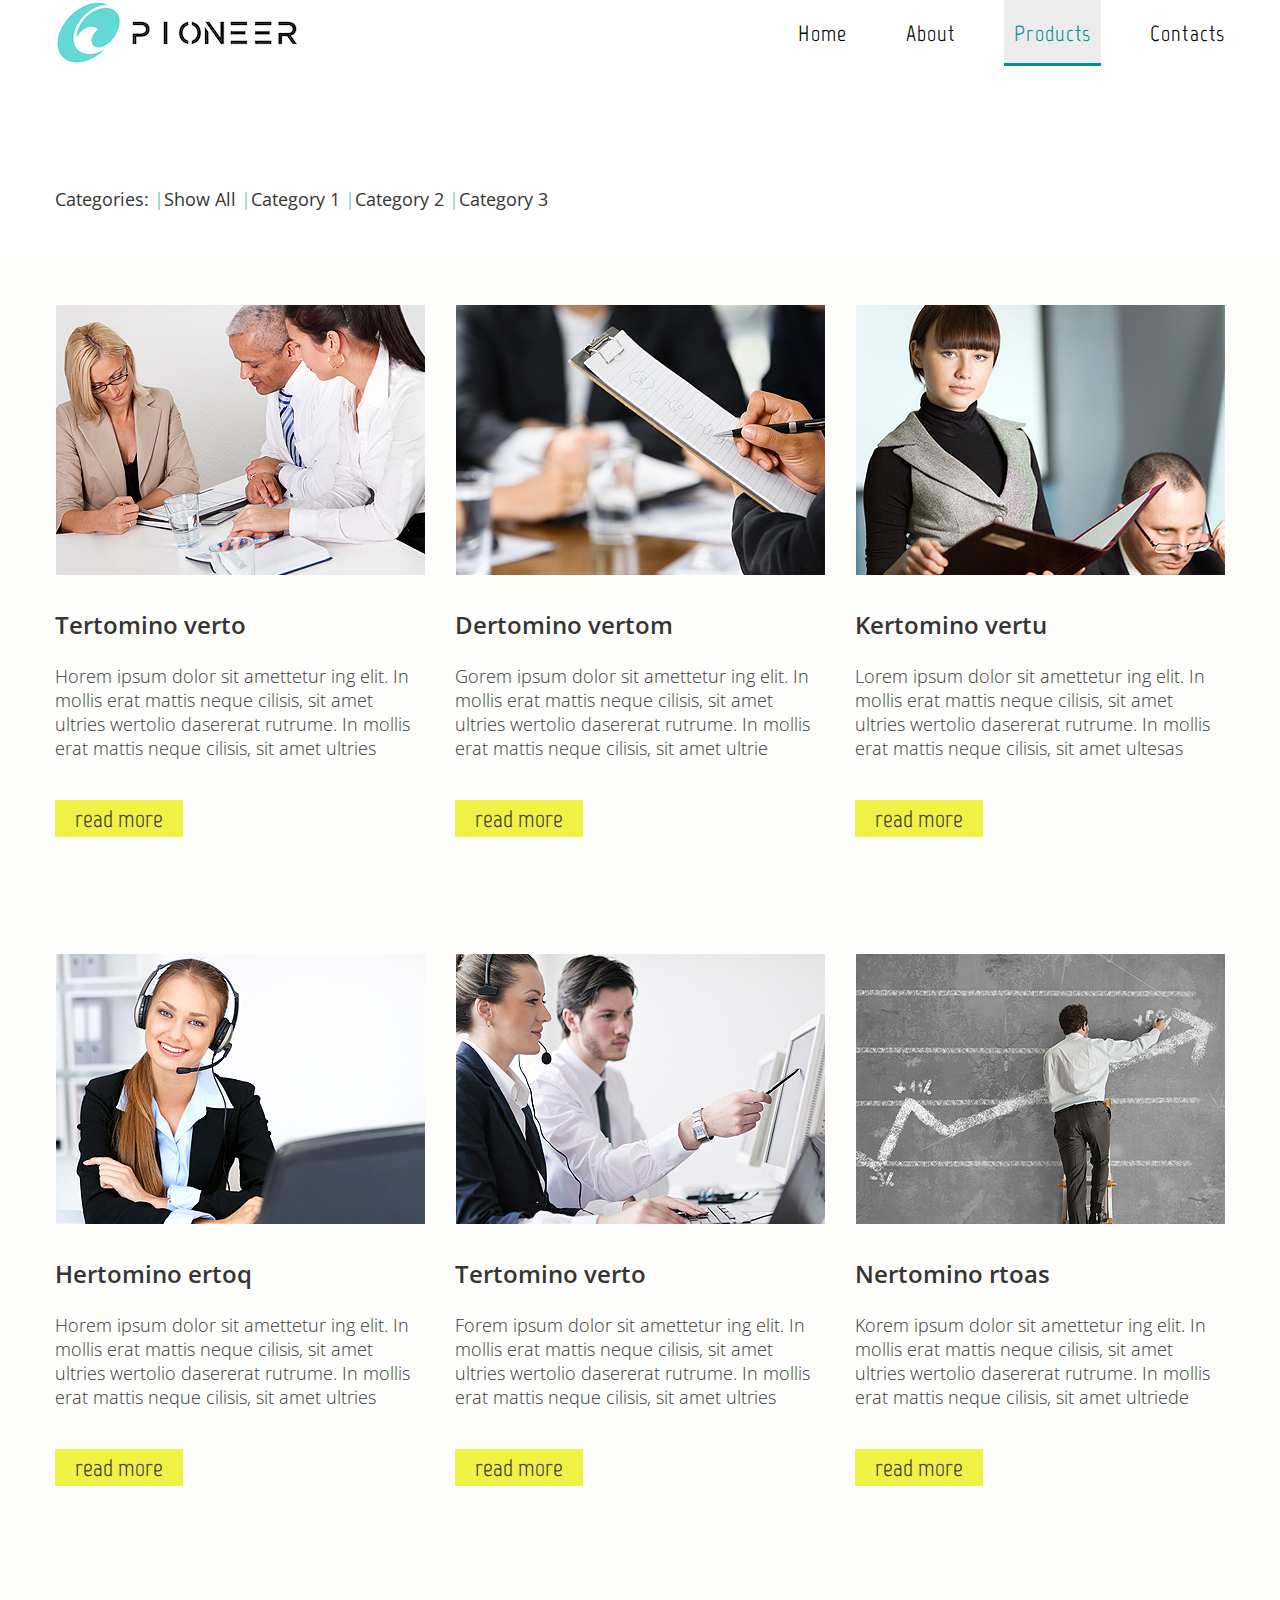
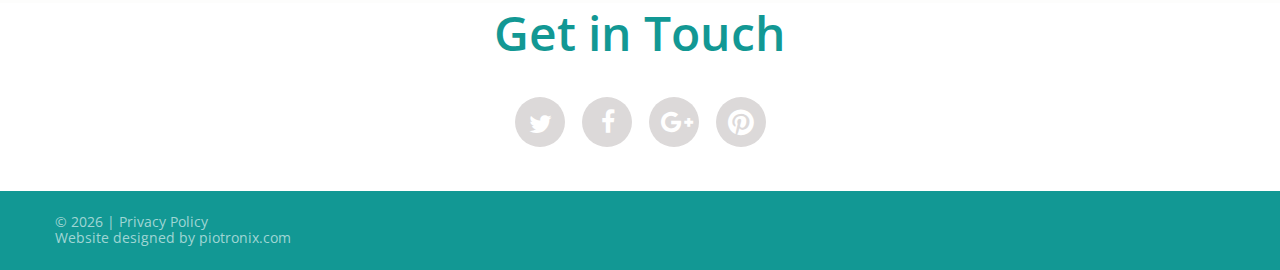
<file: products.html>
<!DOCTYPE html>
<html lang="en">
<head>
    <title>Services</title>
    <meta charset="utf-8">
    <meta name="format-detection" content="telephone=no"/>
    <link rel="icon" href="images/favicon_io/favicon.ico" type="image/x-icon">
    <link rel="stylesheet" href="css/grid.css">
    <link rel="stylesheet" href="css/style.css">
    <link rel="stylesheet" href="css/isotope.css"/>
    <script src="js/jquery.js"></script>
    <script src="js/jquery-migrate-1.2.1.js"></script>
    <script src="js/jquery.equalheights.js"></script>
    <script src='js/isotope.min.js'></script>
    <!--[if lt IE 9]>
    <div style=' clear: both; text-align:center; position: relative;'>
        <a href="http://windows.microsoft.com/en-US/internet-explorer/products/ie/home?ocid=ie6_countdown_bannercode">
            <img src="http://storage.ie6countdown.com/assets/100/images/banners/warning_bar_0000_us.jpg" border="0"
                 height="42" width="820"
                 alt="You are using an outdated browser. For a faster, safer browsing experience, upgrade for free today."/>
        </a>
    </div>
    <script src="js/html5shiv.js"></script>
    <link rel="stylesheet" type="text/css" media="screen" href="css/ie.css">
    <![endif]-->
</head>
<body>
<div class="page">
<!--========================================================
                          HEADER
=========================================================-->
<header id="header">
    <div id="stuck_container">
        <div class="container">
            <div class="row">
                <div class="grid_12">
                    <div class="brand put-left">
                        <h1>
                            <a href="index.html">
                                <img src="images/pe_logo_v2.png" alt="Logo"/>
                            </a>
                        </h1>
                    </div>
                    <nav class="nav put-right">
                        <ul class="sf-menu">
                            <li><a href="index.html">Home</a></li>
                            <li>
                                <a href="about.html">About</a>
                                <!-- <ul>
                                    <li><a href="#">Lorem ipsum</a></li>
                                    <li><a href="#">Dolor sit amet</a>
                                    <li><a href="#">Ctetur adipisicing</a>
                                    <li><a href="#">Elit sed do</a>
                                        <ul>
                                            <li><a href="#">Iusmod tempor</a></li>
                                            <li><a href="#">Incididunt ut labore</a></li>
                                            <li><a href="#">Et dolore magna</a></li>
                                            <li><a href="#">Aliqua Ut enim</a></li>
                                            <li><a href="#">Minim veniam</a></li>
                                        </ul>
                                    </li>
                                </ul> -->
                            </li>
                            <li  class="current"><a href="products.html">Products</a></li>
                            <!-- <li><a href="blog.html">Blog</a></li> -->
                            <li><a href="contacts.html">Contacts</a></li>
                        </ul>
                    </nav>
                </div>
            </div>
        </div>
    </div>
</header>
<!--========================================================
                          CONTENT
=========================================================-->
<section id="content">
    <div class="container">
        <div class="row wrap_11 wrap_20">
            <div class="grid_12">
                <div class="text_7 color_2">
                    Categories:
                    <ul id="filters">
                        <li><a href="#" data-filter="*">Show All</a></li>
                        <li><a href="#" data-filter="c1">Category 1</a></li>
                        <li><a href="#" data-filter="c2">Category 2</a></li>
                        <li><a href="#" data-filter="c3">Category 3</a></li>
                    </ul>
                </div>
            </div>
        </div>
    </div>
    <div class="bg_1 wrap_17">
        <div class="container">
            <div class="row">
                <div class="grid_12">
                    <div class="isotope row">
                        <div class="element-item grid_4 c1">
                            <div class="box_7">
                                <div class="img-wrap">
                                    <img src="images/index-2_img01.jpg" alt="Image 1"/>
                                </div>
                                <div class="caption">
                                    <h3 class="text_2 color_2"><a href="#">Tertomino verto</a></h3>
                                    <p class="text_3">
                                        Horem ipsum dolor sit amettetur ing elit. In mollis erat mattis neque
                                        cilisis, sit amet <br/>
                                        ultries wertolio dasererat rutrume. In mollis erat mattis
                                        neque cilisis, sit amet ultries
                                    </p>
                                    <a class="btn_2" href="#">read more</a></div>
                            </div>
                        </div>
                        <div class="element-item grid_4 c1">
                            <div class="box_7">
                                <div class="img-wrap">
                                    <img src="images/index-2_img02.jpg" alt="Image 2"/>
                                </div>
                                <div class="caption">
                                    <h3 class="text_2 color_2"><a href="#">Dertomino vertom</a></h3>
                                    <p class="text_3">
                                        Gorem ipsum dolor sit amettetur ing elit. In mollis erat mattis neque
                                        cilisis, sit amet <br/>
                                        ultries wertolio dasererat rutrume. In mollis erat mattis
                                        neque cilisis, sit amet ultrie
                                    </p>
                                    <a class="btn_2" href="#">read more</a></div>
                            </div>
                        </div>
                        <div class="element-item grid_4 c1">
                            <div class="box_7">
                                <div class="img-wrap">
                                    <img src="images/index-2_img03.jpg" alt="Image 3"/>
                                </div>
                                <div class="caption">
                                    <h3 class="text_2 color_2"><a href="#">Kertomino vertu</a></h3>
                                    <p class="text_3">
                                        Lorem ipsum dolor sit amettetur ing elit. In mollis erat mattis neque
                                        cilisis, sit amet <br/>
                                        ultries wertolio dasererat rutrume. In mollis erat mattis
                                        neque cilisis, sit amet ultesas
                                    </p>
                                    <a class="btn_2" href="#">read more</a></div>
                            </div>
                        </div>
                        <div class="element-item grid_4 c2">
                            <div class="box_7">
                                <div class="img-wrap">
                                    <img src="images/index-2_img04.jpg" alt="Image 4"/>
                                </div>
                                <div class="caption">
                                    <h3 class="text_2 color_2"><a href="#">Hertomino ertoq</a></h3>
                                    <p class="text_3">
                                        Horem ipsum dolor sit amettetur ing elit. In mollis erat mattis neque
                                        cilisis, sit amet <br/>
                                        ultries wertolio dasererat rutrume. In mollis erat mattis
                                        neque cilisis, sit amet ultries
                                    </p>
                                    <a class="btn_2" href="#">read more</a></div>
                            </div>
                        </div>
                        <div class="element-item grid_4 c2">
                            <div class="box_7">
                                <div class="img-wrap">
                                    <img src="images/index-2_img05.jpg" alt="Image 5"/>
                                </div>
                                <div class="caption">
                                    <h3 class="text_2 color_2"><a href="#">Tertomino verto</a></h3>
                                    <p class="text_3">
                                        Forem ipsum dolor sit amettetur ing elit. In mollis erat mattis neque
                                        cilisis, sit amet <br/>
                                        ultries wertolio dasererat rutrume. In mollis erat mattis
                                        neque cilisis, sit amet ultries
                                    </p>
                                    <a class="btn_2" href="#">read more</a></div>
                            </div>
                        </div>
                        <div class="element-item grid_4 c3">
                            <div class="box_7">
                                <div class="img-wrap">
                                    <img src="images/index-2_img06.jpg" alt="Image 6"/>
                                </div>
                                <div class="caption">
                                    <h3 class="text_2 color_2"><a href="#">Nertomino rtoas</a></h3>
                                    <p class="text_3">
                                        Korem ipsum dolor sit amettetur ing elit. In mollis erat mattis neque cilisis,
                                        sit amet <br/>
                                        ultries wertolio dasererat rutrume. In mollis erat mattis neque
                                        cilisis, sit amet ultriede
                                    </p>
                                    <a class="btn_2" href="#">read more</a></div>
                            </div>
                        </div>
                    </div>
                </div>
            </div>
        </div>
    </div>
    <div class="container">
        <div class="row wrap_8 wrap_4 wrap_10">
            <div class="grid_12">
                <div class="header_1 wrap_3 color_3">
                    Get in Touch
                </div>
                <div class="box_3">
                    <ul class="list_1">
                        <li><a class="fa fa-twitter" href="#"></a></li>
                        <li><a class="fa fa-facebook" href="#"></a></li>
                        <li><a class="fa fa-google-plus" href="#"></a></li>
                        <li><a class="fa fa-pinterest" href="#"></a></li>
                    </ul>
                </div>
            </div>
        </div>
    </div>
</section>
</div>
<!--========================================================
                          FOOTER
=========================================================-->
<footer id="footer" class="color_9">
    <div class="container">
        <div class="row">
            <div class="grid_12">
                <p class="info text_4 color_4">
                    © <span id="copyright-year"></span> | <a href="#">Privacy Policy</a> <br/>
                    Website designed by <a href="http://www.piotronix.com/" rel="nofollow">piotronix.com</a>
                </p>
            </div>
        </div>
    </div>
</footer>
<script src="js/script.js"></script>
</body>
</html>
</file>
<file: css/camera.css>
/**************************
*
*	GENERAL
*
**************************/
.camera_wrap {
  display: none;
  position: relative;
  margin: 0!important;
  background: #e8e8e8;
  z-index: 0;
}
.camera_wrap img {
  max-width: none !important;
}
.camera_fakehover {
  height: 100%;
  min-height: 60px;
  position: relative;
  width: 100%;
  z-index: 1;
}
.camera_wrap {
  width: 100%;
}
.camera_src {
  display: none;
}
.cameraCont,
.cameraContents {
  height: 100%;
  position: relative;
  width: 100%;
  z-index: 1;
}
.cameraSlide {
  bottom: 0;
  left: 0;
  position: absolute;
  right: 0;
  top: 0;
  width: 100%;
}
.cameraContent {
  bottom: 0;
  display: none;
  left: 0;
  position: absolute;
  right: 0;
  top: 0;
  width: 100%;
}
.camera_target {
  bottom: 0;
  height: 100%;
  left: 0;
  overflow: hidden;
  position: absolute;
  right: 0;
  text-align: left;
  top: 0;
  width: 100%;
  z-index: 0;
}
.camera_overlayer {
  bottom: 0;
  height: 100%;
  left: 0;
  overflow: hidden;
  position: absolute;
  right: 0;
  top: 0;
  width: 100%;
  z-index: 0;
  background: rgba(0, 0, 0, 0.38);
}
.camera_target_content {
  bottom: 0;
  left: 0;
  overflow: hidden;
  position: absolute;
  right: 0;
  top: 0;
  z-index: 2;
}
.camera_loader {
  background: #ffffff url(../images/camera-loader.gif) no-repeat center;
  background: rgba(255, 255, 255, 0.9) url(../images/camera-loader.gif) no-repeat center;
  border: 1px solid #ffffff;
  -webkit-border-radius: 18px;
  -moz-border-radius: 18px;
  border-radius: 18px;
  height: 36px;
  left: 50%;
  overflow: hidden;
  position: absolute;
  margin: -18px 0 0 -18px;
  top: 50%;
  width: 36px;
  z-index: 3;
}
.camera_bar {
  bottom: 0;
  left: 0;
  overflow: hidden;
  position: absolute;
  right: 0;
  top: 0;
  z-index: 3;
}
.camera_thumbs_wrap.camera_left .camera_bar,
.camera_thumbs_wrap.camera_right .camera_bar {
  height: 100%;
  position: absolute;
  width: auto;
}
.camera_thumbs_wrap.camera_bottom .camera_bar,
.camera_thumbs_wrap.camera_top .camera_bar {
  height: auto;
  position: absolute;
  width: 100%;
}
.camera_nav_cont {
  height: 65px;
  overflow: hidden;
  position: absolute;
  right: 9px;
  top: 15px;
  width: 120px;
  z-index: 4;
}
.camerarelative {
  overflow: hidden;
  position: relative;
}
.imgFake {
  cursor: pointer;
}
.camera_command_wrap .hideNav {
  display: none;
}
.camera_command_wrap {
  left: 0;
  position: relative;
  right: 0;
  z-index: 4;
}
.camera_clear {
  display: block;
  clear: both;
}
.showIt {
  display: none;
}
.camera_clear {
  clear: both;
  display: block;
  height: 1px;
  margin: -1px 0 25px;
  position: relative;
}
.camera_next,
.camera_prev {
  position: absolute;
  top: 50%;
  margin-top: -41px;
  width: 82px;
  height: 82px;
  color: #232222;
  background: #d4d8d8;
  text-align: center;
  font: 400 72px/80px 'FontAwesome';
  cursor: pointer;
  border-radius: 41px;
  -webkit-transition: 0.3s color ease;
  transition: 0.3s color ease;
  z-index: 10;
}
.camera_next:hover,
.camera_prev:hover {
  color: #249f9c;
}
.camera_next {
  right: 67px;
}
.camera_next:before {
  padding-left: 10px;
  content: '\f105';
}
.camera_prev {
  left: 68px;
}
.camera_prev:before {
  padding-right: 10px;
  content: '\f104';
}
.camera_caption {
  position: absolute;
  left: 68px;
  right: 67px;
  padding: 0 102px;
  bottom: 8.166666666666667%;
  text-align: center;
}
.camera_caption .text_1 {
  padding-bottom: 167px;
  letter-spacing: 3.4px;
}
@media (min-width: 980px) and (max-width: 1199px) {
  .camera_caption {
    top: 18.166666666666667%;
    bottom: auto;
  }
  .camera_caption .text_1 {
    font-size: 48px;
    line-height: 40px;
    padding-bottom: 80px;
  }
}
@media (max-width: 979px) {
  .camera_caption {
    top: 8.166666666666667%;
    bottom: auto;
    left: 34px;
    right: 33.5px;
    padding: 0 61px;
  }
  .camera_caption .text_1 {
    font-size: 48px;
    line-height: 40px;
    padding-bottom: 40px;
  }
  .camera_next,
  .camera_prev {
    margin-top: -20.5px;
    width: 41px;
    height: 41px;
    color: #232222;
    background: #d4d8d8;
    text-align: center;
    font: 400 36px/40px 'FontAwesome';
    cursor: pointer;
    border-radius: 41px;
    -webkit-transition: 0.3s color ease;
    transition: 0.3s color ease;
    z-index: 10;
  }
  .camera_next:hover,
  .camera_prev:hover {
    color: #249f9c;
  }
  .camera_next {
    right: 33.5px;
  }
  .camera_next:before {
    padding-left: 5px;
    content: '\f105';
  }
  .camera_prev {
    left: 34px;
  }
  .camera_prev:before {
    padding-right: 5px;
    content: '\f104';
  }
}
@media (max-width: 767px) {
  .camera_caption {
    display: none!important;
  }
}
@media (max-width: 479px) {
  .camera_prev {
    top: 35px;
    left: 20px;
  }
  .camera_next {
    top: 35px;
    left: 70px;
  }
}
</file>
<file: css/ie.css>
.class { behavior:url(js/PIE.htc); position:absolute;}
</file>
<file: css/contact-form.css>
/* Contact Form Basic Styles 
========================================================*/
#contact-form {
  position: relative;
  padding-top: 8px;
}
#contact-form label {
  position: relative;
  max-width: 420px;
  letter-spacing: normal;
  display: block;
  -webkit-box-sizing: border-box;
  -moz-box-sizing: border-box;
  box-sizing: border-box;
  margin-bottom: 21px;
}
#contact-form label.message {
  max-width: 100%;
  margin-left: 0;
  width: 100%;
  margin-bottom: 39px;
}
#contact-form fieldset {
  border: none;
}
/* Contact Form Placeholder Styles 
========================================================*/
#contact-form ._placeholder {
  width: 100% !important;
  position: absolute;
  left: 0;
  top: 0;
  display: block;
  line-height: 19px;
  font-size: 14px;
  font-family: 'Open Sans', sans-serif;
  font-weight: 400;
  padding: 6px 27px 6px;
  color: #363535;
  -webkit-box-sizing: border-box;
  -moz-box-sizing: border-box;
  box-sizing: border-box;
  border-radius: 0;
  cursor: text;
}
#contact-form ._placeholder.focused {
  opacity: 0.4;
  filter: alpha(opacity=40);
}
#contact-form ._placeholder.hidden {
  display: none;
}
#contact-form .file ._placeholder {
  display: none;
}
/* Contact Form Input 
========================================================*/
#contact-form input[type='text'] {
  width: 100%;
  background-color: #ffffff;
  border-radius: 0;
  line-height: 19px;
  font-size: 14px;
  font-family: 'Open Sans', sans-serif;
  font-weight: 400;
  padding: 6px 27px 6px;
  color: #363535;
  outline: none;
  height: 31px;
  border: 1px solid #ababa9;
  -webkit-box-sizing: border-box;
  -moz-box-sizing: border-box;
  box-sizing: border-box;
  margin: 0;
  -webkit-appearance: none;
}
/* Contact Form Buttons
========================================================*/
#contact-form .btn-wrap {
  text-align: right;
  letter-spacing: normal;
}
#contact-form .btn-wrap .btn_3 {
  margin-left: 5px;
  padding-left: 37px;
  padding-right: 37px;
}
/* Contact Form Textarea 
========================================================*/
#contact-form textarea {
  width: 100%;
  background-color: #ffffff;
  border-radius: 0;
  line-height: 19px;
  font-size: 14px;
  font-family: 'Open Sans', sans-serif;
  padding: 6px 27px 6px;
  color: #363535;
  outline: none;
  border: 1px solid #ababa9;
  -webkit-box-sizing: border-box;
  -moz-box-sizing: border-box;
  box-sizing: border-box;
  resize: none;
  height: 221px!important;
  -webkit-appearance: none;
  overflow: auto;
}
/* Contact Form Error messages
========================================================*/
#contact-form .empty-message,
#contact-form .error-message {
  position: absolute;
  right: 3px;
  top: 2px;
  color: red;
  height: 0;
  overflow: hidden;
  font-size: 11px;
  -webkit-transition: 0.3s ease-in height;
  transition: 0.3s ease-in height;
  z-index: 99;
}
#contact-form .invalid .error-message,
#contact-form .empty .empty-message {
  height: 20px;
}
/* Contact Form Processing Box
========================================================*/
#contact-form .contact-form-loader {
  position: absolute;
  z-index: -1;
  width: 100%;
  height: 100%;
  overflow: hidden;
  top: 0;
  left: 0;
  right: 0;
  bottom: 0;
  background: rgba(247, 247, 247, 0.48) url('../images/form-loader.gif');
  background-repeat: no-repeat;
  background-position: 50% 50%;
  background-size: 5%;
  opacity: 0;
}
#contact-form.processing .contact-form-loader {
  opacity: .7;
  z-index: 99;
  -webkit-transition: all 0.3s ease-in;
  transition: all 0.3s ease-in;
}
/* Contact Form Modal 
========================================================*/
.modal-open {
  overflow: hidden;
}
#contact-form .modal {
  letter-spacing: normal;
  display: none;
  overflow: auto;
  overflow-y: scroll;
  position: fixed;
  top: 0;
  right: 0;
  bottom: 0;
  left: 0;
  z-index: 1050;
  -webkit-overflow-scrolling: touch;
  outline: 0;
  font-family: 'Open Sans', sans-serif;
  font-size: 13px;
}
#contact-form .modal h4 {
  font-weight: bold;
  color: #000;
  padding: 0;
  margin: 0;
}
.modal.fade .modal-dialog {
  -webkit-transform: translate(0, -25%);
  -ms-transform: translate(0, -25%);
  transform: translate(0, -25%);
  -webkit-transition: -webkit-transform 0.3s ease-out;
  -moz-transition: -moz-transform 0.3s ease-out;
  -o-transition: -o-transform 0.3s ease-out;
  transition: transform 0.3s ease-out;
}
.modal.in .modal-dialog {
  -webkit-transform: translate(0, 0);
  -ms-transform: translate(0, 0);
  transform: translate(0, 0);
}
.modal-content {
  position: relative;
  background-color: #ffffff;
  border: 1px solid #999999;
  border: 1px solid rgba(0, 0, 0, 0.2);
  border-radius: 6px;
  -webkit-box-shadow: 0 3px 9px rgba(0, 0, 0, 0.5);
  box-shadow: 0 3px 9px rgba(0, 0, 0, 0.5);
  background-clip: padding-box;
  outline: none;
}
.modal-backdrop {
  position: fixed;
  top: 0;
  right: 0;
  bottom: 0;
  left: 0;
  z-index: 1040;
  background-color: #000000;
}
.modal-backdrop.fade {
  opacity: 0;
  filter: alpha(opacity=0);
}
.modal-backdrop.in {
  opacity: 0.5;
  filter: alpha(opacity=50);
}
.modal-header {
  padding: 15px;
  border-bottom: 1px solid #e5e5e5;
  min-height: 16.42857143px;
}
.modal-header .close {
  margin-top: -2px;
}
.modal-title {
  margin: 0;
  line-height: 1.42857143;
}
.modal-body {
  position: relative;
  padding: 20px;
}
.modal-dialog {
  width: 600px;
  margin: 10px auto;
}
@media only screen and (max-width: 768px) {
  .modal-dialog {
    position: relative;
    width: auto;
    margin: 10px;
  }
}
/* Contact Form Close icon 
========================================================*/
.close {
  float: right;
  font-size: 21px;
  font-weight: bold;
  line-height: 1;
  color: #000000;
  text-shadow: 0 1px 0 #ffffff;
  opacity: 0.2;
  filter: alpha(opacity=20);
}
.close:hover,
.close:focus {
  color: #000000;
  text-decoration: none;
  cursor: pointer;
  opacity: 0.5;
  filter: alpha(opacity=50);
}
button.close {
  padding: 0;
  cursor: pointer;
  background: transparent;
  border: 0;
  -webkit-appearance: none;
}
</file>
<file: css/isotope.css>
#filters{display:inline-block}#filters li{display:inline-block}#filters li:before{content:'|';color:#7ec7c5}@media (max-width:767px){#filters{display:block;padding-top:10px}}@media (max-width:479px){#filters{display:block}#filters li{padding-top:10px;display:block}}
</file>
<file: css/grid.css>
/* http://meyerweb.com/eric/tools/css/reset/ 
   v2.0 | 20110126
   License: none (public domain)
*/
html,
body,
div,
span,
applet,
object,
iframe,
h1,
h2,
h3,
h4,
h5,
h6,
p,
blockquote,
pre,
a,
abbr,
acronym,
address,
big,
cite,
code,
del,
dfn,
em,
img,
ins,
kbd,
q,
s,
samp,
small,
strike,
strong,
sub,
sup,
tt,
var,
b,
u,
i,
center,
dl,
dt,
dd,
ol,
ul,
li,
fieldset,
form,
label,
legend,
table,
caption,
tbody,
tfoot,
thead,
tr,
th,
td,
article,
aside,
canvas,
details,
embed,
figure,
figcaption,
footer,
header,
hgroup,
menu,
nav,
output,
ruby,
section,
summary,
time,
mark,
audio,
video {
  margin: 0;
  padding: 0;
  border: 0;
  font-size: 100%;
  font: inherit;
  vertical-align: top;
}
/* HTML5 display-role reset for older browsers */
article,
aside,
details,
figcaption,
figure,
footer,
header,
hgroup,
menu,
nav,
section {
  display: block;
}
body {
  line-height: 1;
}
ol,
ul {
  list-style: none;
}
blockquote,
q {
  quotes: none;
}
blockquote:before,
blockquote:after,
q:before,
q:after {
  content: '';
  content: none;
}
table {
  border-collapse: collapse;
  border-spacing: 0;
}
.clearfix:before,
.clearfix:after {
  display: table;
  content: "";
  line-height: 0;
}
.clearfix:after {
  clear: both;
}
.container .alpha {
  margin-left: 0px;
}
.container .omega {
  margin-right: 0px;
}
.row {
  margin-left: -30px;
}
.row:before,
.row:after {
  display: table;
  content: "";
  line-height: 0;
}
.row:after {
  clear: both;
}
[class*="grid_"] {
  float: left;
  min-height: 1px;
  margin-left: 30px;
}
.container {
  width: 1170px;
}
.grid_13 {
  width: 210px;
}
.grid_12 {
  width: 1170px;
}
.grid_11 {
  width: 1070px;
}
.grid_10 {
  width: 970px;
}
.grid_9 {
  width: 870px;
}
.grid_8 {
  width: 770px;
}
.grid_7 {
  width: 670px;
}
.grid_6 {
  width: 570px;
}
.grid_5 {
  width: 470px;
}
.grid_4 {
  width: 370px;
}
.grid_3 {
  width: 270px;
}
.grid_2 {
  width: 170px;
}
.grid_1 {
  width: 70px;
}
.preffix_12 {
  margin-left: 1230px;
}
.preffix_11 {
  margin-left: 1130px;
}
.preffix_10 {
  margin-left: 1030px;
}
.preffix_9 {
  margin-left: 930px;
}
.preffix_8 {
  margin-left: 830px;
}
.preffix_7 {
  margin-left: 730px;
}
.preffix_6 {
  margin-left: 630px;
}
.preffix_5 {
  margin-left: 530px;
}
.preffix_4 {
  margin-left: 430px;
}
.preffix_3 {
  margin-left: 330px;
}
.preffix_2 {
  margin-left: 230px;
}
.preffix_1 {
  margin-left: 130px;
}
.container {
  margin-right: auto;
  margin-left: auto;
  -webkit-box-sizing: border-box;
  -moz-box-sizing: border-box;
  box-sizing: border-box;
}
.container:before,
.container:after {
  display: table;
  content: "";
  line-height: 0;
}
.container:after {
  clear: both;
}
@media (min-width: 980px) and (max-width: 1199px) {
  .row {
    margin-left: -20px;
  }
  .row:before,
  .row:after {
    display: table;
    content: "";
    line-height: 0;
  }
  .row:after {
    clear: both;
  }
  [class*="grid_"] {
    float: left;
    min-height: 1px;
    margin-left: 20px;
  }
  .container {
    width: 940px;
  }
  .grid_12 {
    width: 940px;
  }
  .grid_11 {
    width: 860px;
  }
  .grid_10 {
    width: 780px;
  }
  .grid_9 {
    width: 700px;
  }
  .grid_8 {
    width: 620px;
  }
  .grid_7 {
    width: 540px;
  }
  .grid_6 {
    width: 460px;
  }
  .grid_5 {
    width: 380px;
  }
  .grid_4 {
    width: 300px;
  }
  .grid_3 {
    width: 220px;
  }
  .grid_2 {
    width: 140px;
  }
  .grid_1 {
    width: 60px;
  }
  .preffix_12 {
    margin-left: 980px;
  }
  .preffix_11 {
    margin-left: 900px;
  }
  .preffix_10 {
    margin-left: 820px;
  }
  .preffix_9 {
    margin-left: 740px;
  }
  .preffix_8 {
    margin-left: 660px;
  }
  .preffix_7 {
    margin-left: 580px;
  }
  .preffix_6 {
    margin-left: 500px;
  }
  .preffix_5 {
    margin-left: 420px;
  }
  .preffix_4 {
    margin-left: 340px;
  }
  .preffix_3 {
    margin-left: 260px;
  }
  .preffix_2 {
    margin-left: 180px;
  }
  .preffix_1 {
    margin-left: 100px;
  }
}
@media (min-width: 768px) and (max-width: 979px) {
  .row {
    margin-left: -20px;
  }
  .row:before,
  .row:after {
    display: table;
    content: "";
    line-height: 0;
  }
  .row:after {
    clear: both;
  }
  [class*="grid_"] {
    float: left;
    min-height: 1px;
    margin-left: 20px;
  }
  .container {
    width: 748px;
  }
  .grid_12 {
    width: 748px;
  }
  .grid_11 {
    width: 684px;
  }
  .grid_10 {
    width: 620px;
  }
  .grid_9 {
    width: 556px;
  }
  .grid_8 {
    width: 492px;
  }
  .grid_7 {
    width: 428px;
  }
  .grid_6 {
    width: 364px;
  }
  .grid_5 {
    width: 300px;
  }
  .grid_4 {
    width: 236px;
  }
  .grid_3 {
    width: 172px;
  }
  .grid_2 {
    width: 108px;
  }
  .grid_1 {
    width: 44px;
  }
  .preffix_12 {
    margin-left: 788px;
  }
  .preffix_11 {
    margin-left: 724px;
  }
  .preffix_10 {
    margin-left: 660px;
  }
  .preffix_9 {
    margin-left: 596px;
  }
  .preffix_8 {
    margin-left: 532px;
  }
  .preffix_7 {
    margin-left: 468px;
  }
  .preffix_6 {
    margin-left: 404px;
  }
  .preffix_5 {
    margin-left: 340px;
  }
  .preffix_4 {
    margin-left: 276px;
  }
  .preffix_3 {
    margin-left: 212px;
  }
  .preffix_2 {
    margin-left: 148px;
  }
  .preffix_1 {
    margin-left: 84px;
  }
}
.select-menu {
  display: none !important;
}
@media (max-width: 767px) {
  .container {
    width: 420px;
    padding: 0 0px;
  }
  .row {
    margin-left: 0;
  }
  [class*="grid_"] {
    float: none;
    display: block;
    width: 100%;
    margin-left: 0;
    -webkit-box-sizing: border-box;
    -moz-box-sizing: border-box;
    box-sizing: border-box;
  }
  .select-menu {
    display: block !important;
  }
}
@media (max-width: 479px) {
  body {
    padding: 0;
  }
  .container {
    width: 300px;
    padding: 0 15px;
  }
  .row {
    margin-left: 0;
  }
}
</file>
<file: css/style.css>
@import url(http://maxcdn.bootstrapcdn.com/font-awesome/4.2.0/css/font-awesome.min.css);
/* @import url(https://use.fontawesome.com/releases/v5.13.0/css/all.css); */
@import "animate.css";
@import url(http://fonts.googleapis.com/css?family=Marvel);
@import url(http://fonts.googleapis.com/css?family=Open+Sans:300,400,600,700);
/*========================================================
                    Main layout styles
=========================================================*/
body {
  background: #129894;
  color: #363535;
  font: 300 18px/36px 'Open Sans', sans-serif;
}
.ic {
  border:0;
  float:right;
  background:#fff;
  color:#f00;
  width:50%;
  line-height:10px;
  font-size:10px;
  margin:-220% 0 0 0;
  overflow:hidden;
  padding:0
} 
a {
  font: inherit;
  color: #129894;
  text-decoration: none;
  -webkit-transition: all 0.3s ease;
  transition: all 0.3s ease;
}
a:hover {
  text-decoration: underline;
}
a:active {
  background: transparent;
}
a[href^="tel:"] {
  color: inherit;
  text-decoration: none;
}
img {
  max-width: 100%;
  height: auto;
}
* {
  -webkit-text-size-adjust: none;
}
/*============  Text  =============*/
.text_1 {
  font: 300 68px/60px 'Open Sans', sans-serif;
}
.text_2 {
  font: 600 24px/30px 'Open Sans', sans-serif;
}
.text_3 {
  font: 300 18px/24px 'Open Sans', sans-serif;
}
.text_4 {
  font: 400 14px/16px 'Open Sans', sans-serif;
}
.text_5 {
  font: 300 14px/20px 'Open Sans', sans-serif;
}
.text_6 {
  font: 400 18px/26px 'Open Sans', sans-serif;
}
.text_7 {
  font: 400 18px/20px 'Open Sans', sans-serif;
}
.text_8 {
  font: 400 14px/20px 'Open Sans', sans-serif;
}
/*============  Colors  =============*/
.color_1 {
  color: #ffffff;
}
.color_1 a {
  color: inherit;
}
.color_2 {
  color: #363535;
}
.color_2 a {
  color: inherit;
}
.color_3 {
  color: #129894;
}
.color_3 a {
  color: inherit;
}
.color_4 {
  color: #a0d6d4;
}
.color_4 a {
  color: inherit;
}
.color_5 {
  color: #413d3d;
}
.color_5 a {
  color: inherit;
}
.color_6 {
  color: #4a4a4a;
}
.color_6 a {
  color: inherit;
}
/*============  Backgrounds  =============*/
.bg_1 {
  background: #fdfdfc;
}
/*============  Floats  =============*/
.put-left {
  float: left;
}
.put-right {
  float: right;
}
/*============  Page  =============*/
.page {
  background: #ffffff;
}
/*========================================================
                    HEADER styles
=========================================================*/
#header {
  position: relative;
}
@media (max-width: 1199px) {
  #header {
    text-align: center;
  }
}
.brand {
  text-align: center;
}
.brand h1 {
  display: inline-block;
  text-align: left;
}
@media (max-width: 979px) {
  .brand {
    float: none;
  }
}
.nav {
  text-align: right;
}
@media (max-width: 979px) {
  .nav {
    text-align: center;
    float: none;
  }
}
/* Main menu styles
========================================================*/
.sf-menu {
  display: inline-block;
  margin-right: -10px;
}
.sf-menu > li {
  position: relative;
  float: left;
  font: 400 22px/22px 'Marvel', sans-serif;
  text-align: center;
  text-transform: capitalize;
  letter-spacing: 1.1px;
}
.sf-menu > li > a {
  position: relative;
  display: inline-block;
  padding: 23px 10px 21px;
  color: #000000;
}
.sf-menu > li.sfHover > a,
.sf-menu > li.current > a,
.sf-menu > li > a:hover {
  background: #edecec;
  color: #02918d;
  text-decoration: none;
}
.sf-menu > li.sfHover > a:after,
.sf-menu > li.current > a:after,
.sf-menu > li > a:hover:after {
  content: '';
  position: absolute;
  bottom: 0;
  left: 0;
  width: 100%;
  height: 3px;
  background: #02918d;
}
.sf-menu > li + li {
  margin-left: 39px;
}
.sf-menu ul {
  position: absolute;
  display: none;
  width: 220px;
  padding: 10px 0;
  text-align: left;
  background: #ffffff;
  z-index: 2;
  -webkit-box-sizing: border-box;
  -moz-box-sizing: border-box;
  box-sizing: border-box;
  -webkit-box-shadow: 2px 2px 5px 0 rgba(0, 0, 0, 0.25);
  box-shadow: 2px 2px 5px 0 rgba(0, 0, 0, 0.25);
}
.sf-menu ul li {
  display: block;
  position: relative;
  text-transform: none;
}
.sf-menu ul li.sfHover > a,
.sf-menu ul li.current > a,
.sf-menu ul li a:hover {
  background: #129894;
  color: #ffffff;
  text-decoration: none;
}
.sf-menu ul li + li {
  margin-top: 8px;
}
.sf-menu ul li a {
  display: block;
  padding: 5px 20px;
  color: #000000;
}
/* First level sub-menu styles
========================================================*/
.sf-menu > li > ul {
  top: 120%;
  left: 50%;
  margin-left: -110px;
}
/* Second level sub-menu styles
========================================================*/
.sf-menu > li > ul > li > ul {
  top: 0px;
  left: 110%;
}
@media only screen and (max-width: 767px) {
  nav {
    padding-bottom: 0;
  }
  .sf-menu {
    display: none;
  }
  .select-menu {
    margin: 30px 0 20px;
    display: block;
    position: relative;
    padding: 0;
    width: 100%;
    height: 40px;
    border: 1px solid #dddddd;
    background: #edecec url(../images/select.png) 99% center no-repeat;
    color: #000000;
    border-radius: 0;
    -webkit-appearance: none;
    outline: none;
    font: normal 14px 'Open Sans', sans-serif;
    cursor: pointer;
    -webkit-box-sizing: border-box;
    -moz-box-sizing: border-box;
    box-sizing: border-box;
  }
}
@media (max-width: 479px) {
  nav.put-right {
    padding-bottom: 0px;
  }
}
/* Stuck menu styles
========================================================*/
.isStuck {
  background: #ffffff;
  z-index: 999;
  border-bottom: 1px solid #199b97;
}
@media only screen and (max-width: 979px) {
  .isStuck {
    display: none !important;
  }
}
/*========================================================
                    CONTENT styles
=========================================================*/
#content {
  overflow: hidden;
}
/*============  Headers  =============*/
.header_1 {
  text-align: center;
  font: 600 48px/60px 'Open Sans', sans-serif;
}
.header_1.indent_1 {
  padding-bottom: 56px;
}
.header_1.indent_2 {
  padding-bottom: 34px;
}
@media (min-width: 980px) and (max-width: 1199px) {
  .header_1 {
    font-size: 40px;
    line-height: 52px;
  }
}
@media (max-width: 767px) {
  .header_1 {
    font-size: 36px;
    line-height: 42px;
  }
}
.header_2 {
  font: 600 36px/30px 'Open Sans', sans-serif;
}
.header_2.indent_1 {
  padding-bottom: 30px;
}
.header_2.indent_2 {
  padding-bottom: 32px;
}
.header_2.indent_3 {
  padding-bottom: 81px;
}
.header_2.indent_4 {
  padding-bottom: 43px;
}
.header_2.indent_5 {
  padding-bottom: 41px;
}
/*============  Wraps  =============*/
.wrap_1 {
  padding-top: 124px;
}
.wrap_2 {
  padding-top: 71px;
}
.wrap_3 {
  padding-bottom: 34px;
}
.wrap_4 {
  padding-bottom: 53px;
}
.wrap_5 {
  padding-bottom: 95px;
}
.wrap_6 {
  padding-bottom: 120px;
}
.wrap_7 {
  padding-top: 82px;
}
.wrap_8 {
  padding-bottom: 48px;
}
.wrap_9 {
  padding-top: 104px;
}
.wrap_10 {
  padding-bottom: 44px;
}
.wrap_11 {
  padding-top: 123px;
}
.wrap_12 {
  padding-bottom: 91px;
}
.wrap_13 {
  padding-top: 42px;
}
.wrap_14 {
  padding-top: 91px;
}
.wrap_15 {
  padding-bottom: 118px;
}
.wrap_16 {
  padding-top: 32px;
}
.wrap_17 {
  padding-top: 50px;
}
.wrap_18 {
  padding-top: 117px;
}
.wrap_19 {
  padding-bottom: 115px;
}
.wrap_20 {
  padding-bottom: 46px;
}
@media (max-width: 767px) {
  .wrap_11,
  .wrap_14,
  .wrap_9,
  .wrap_1,
  .wrap_18 {
    padding-top: 50px;
  }
  .wrap_12,
  .wrap_15,
  .wrap_5,
  .wrap_19 {
    padding-bottom: 50px;
  }
}
@media (max-width: 1199px) {
  .img-wrap {
    text-align: center;
  }
}
@media (max-width: 767px) {
  .img-wrap {
    margin-top: 30px;
  }
}
/*============  Butttons  =============*/
.btn_1 {
  display: inline-block;
  font: 400 30px/30px 'Marvel', sans-serif;
  padding: 15px 51px 16px;
  letter-spacing: 1.5px;
  color: #000000;
  background: #f1f045;
}
.btn_1:hover {
  color: #ffffff;
  background: #249f9c;
  text-decoration: none;
}
.btn_2 {
  display: inline-block;
  padding: 4px 20px 3px;
  font: 400 24px/30px 'Marvel', sans-serif;
  color: #413d3d;
  background: #f1f045;
}
.btn_2:hover {
  color: #ffffff;
  background: #249f9c;
  text-decoration: none;
}
.btn_3 {
  display: inline-block;
  padding: 4px 34px 3px 33px;
  font: 400 24px/30px 'Marvel', sans-serif;
  color: #413d3d;
  background: #f1f045;
}
.btn_3:hover {
  color: #ffffff;
  background: #249f9c;
  text-decoration: none;
}
/*============  Images  =============*/
.img_1 {
  margin: 3px 0 9px 0;
  float: left;
}
.img_1 + .img_1 {
  margin-left: 29px;
}
@media (max-width: 1199px) {
  .img_1 {
    float: none;
  }
  .img_1 + .img_1 {
    margin-left: 0;
  }
}
.img_2 {
  margin: 3px 0 9px 0;
  float: left;
}
.img_2 + .img_2 {
  margin-left: 30px;
}
.img_2:first-child + .img_2 + .img_2 + .img_2 {
  margin-left: 0;
}
@media (min-width: 980px) and (max-width: 1199px) {
  .img_2 {
    width: 140px;
  }
  .img_2 + .img_2 {
    margin-left: 20px;
  }
}
@media (min-width: 768px) and (max-width: 979px) {
  .img_2 {
    width: 108px;
  }
  .img_2 + .img_2 {
    margin-left: 20px;
  }
}
@media (max-width: 767px) {
  .img_2 {
    float: none;
  }
  .img_2 + .img_2 {
    margin-left: 0;
  }
}
/*============  Boxes  =============*/
.box_1 {
  text-align: center;
  padding-bottom: 30px;
}
.box_1 [class^='icon_'] {
  display: inline-block;
  width: 117px;
  height: 117px;
  color: #01918c;
  border: 1px solid #199b97;
  text-align: center;
  border-radius: 100px;
}
.box_1 .icon_1:before {
  content: '%';
  font: bold 48px/117px 'Arial', sans-serif;
}
.box_1 .icon_2:before {
  content: '\f012';
  font: 700 48px/117px 'FontAwesome';
}
.box_1 .icon_3:before {
  content: '\f007';
  font: 700 48px/117px 'FontAwesome';
}
.box_1 .icon_4:before {
  content: '\f0ad';
  font: 700 48px/117px 'FontAwesome';
}
.box_1 .icon_5:before {
  content: '\f017';
  font: 700 48px/117px 'FontAwesome';
}
.box_1 .icon_6:before {
  content: '\f164';
  font: 700 48px/117px 'FontAwesome';
}
.box_1 .icon_7:before {
  content: '\f085';
  font: 700 48px/117px 'FontAwesome';
}
.box_1 .icon_8:before {
  content: '\f4b9';
  font: 700 48px/117px 'FontAwesome';
}
.box_1 .icon_9:before {
  content: '\f118';
  font: 700 48px/117px 'FontAwesome';
}
.box_1 .icon_10:before {
  content: '\f041';
  font: 700 48px/117px 'FontAwesome';
}
.box_1 .icon_11:before {
  content: '\f0e0';
  font: 700 48px/117px 'FontAwesome';
}
.box_1 .icon_12:before {
  content: '\f095';
  font: 700 48px/117px 'FontAwesome';
}
.box_1 .icon_13:before {
  content: '\f0ac';
  font: 700 48px/117px 'FontAwesome';
}
.box_1 [class^='icon_'] + .text_2 {
  padding-top: 22px;
}
.box_1 [class^='icon_'] + .text_2 + .text_3 {
  padding-top: 16px;
}
.box_1 [class^='icon_'] + .text_2 + .text_3 + .btn_2 {
  margin-top: 41px;
}
.box_2 {
  padding: 36px 15px 42px 62px;
  border: 1px solid #898888;
  border-radius: 20px;
  border-width: 5px;
  border-style: solid;
}
.box_2 .put-left {
  margin: 63px 77px 57px 0px;
}
.box_2 .text_2 + .text_3 {
  padding-top: 13px;
}
.box_2 .text_3 + .btn_2 {
  margin-top: 41px;
}
@media (min-width: 980px) and (max-width: 1199px) {
  .box_2 {
    padding: 26px 5px 32px 52px;
  }
  .box_2 .put-left {
    margin: 53px 67px 47px 0;
  }
}
@media (max-width: 979px) {
  .box_2 {
    padding: 20px 40px 40px;
    text-align: center;
  }
  .box_2 .put-left {
    float: none;
    text-align: center;
    margin: 0 0 30px;
  }
}
.box_3 {
  text-align: center;
}
.box_4 .text_5 + .btn_2 {
  margin-top: 40px;
}
.box_4 .text_5 + .row {
  padding-top: 31px;
}
.box_4 .row + .btn_3 {
  margin-top: 46px;
}
@media (min-width: 768px) and (max-width: 1199px) {
  .box_4 .grid_2 {
    width: 170px;
  }
}
.box_5 {
  position: relative;
  padding-top: 8px;
  padding-left: 65px;
}
.box_5:before {
  content: attr(data-index);
  position: absolute;
  top: 1px;
  left: 0;
  width: 50px;
  height: 50px;
  border-radius: 25px;
  text-align: center;
  color: #ffffff;
  background: #129894;
  font: 700 36px/48px 'Open Sans', sans-serif;
}
.box_5 .text_2 + .text_3 {
  padding-top: 24px;
}
.box_6 .put-left {
  margin-top: 6px;
  margin-right: 30px;
}
.box_6 .put-left .caption {
  position: relative;
  display: inline-block;
}
.box_6 .put-left .text_2 {
  position: absolute;
  bottom: 0;
  left: 0;
  width: 100%;
  text-align: center;
  background: rgba(0, 0, 0, 0.43);
  padding: 8px 0 14px;
}
.box_6 .caption .text_2 + .text_3 {
  padding-top: 24px;
}
.box_6 .caption .text_3 + .btn_2 {
  margin-top: 25px;
}
.box_6 + .box_6 {
  margin-top: 118px;
}
@media (max-width: 1199px) {
  .box_6 .put-left {
    float: none;
    margin: 0 0 20px;
    text-align: center;
  }
}
@media (max-width: 479px) {
  .box_6 .put-left img {
    width: 100%;
  }
}
.box_7 {
  padding-bottom: 117px;
}
.box_7 .img-wrap {
  text-align: center;
}
.box_7 .caption {
  padding-top: 35px;
}
.box_7 .caption .text_2 + .text_3 {
  padding-top: 24px;
}
.box_7 .caption .text_3 + .btn_2 {
  margin-top: 40px;
}
@media (max-width: 767px) {
  .box_7 {
    padding-bottom: 50px;
  }
}
.box_8 {
  padding: 15px;
  border: 1px solid #898888;
  border-width: 5px;
  border-style: solid;
  border-radius: 20px;
}
.box_8 .put-left {
  margin: 63px 77px 57px 0px;
}
.box_8 .text_2 + .text_3 {
  padding-top: 13px;
}
.box_8 .text_3 + .btn_2 {
  margin-top: 41px;
}
@media (min-width: 980px) and (max-width: 1199px) {
  .box_8 {
    padding: 26px 5px 32px 52px;
  }
  .box_8 .put-left {
    margin: 53px 67px 47px 0;
  }
}
@media (max-width: 979px) {
  .box_8 {
    padding: 20px 40px 40px;
    text-align: center;
  }
  .box_8 .put-left {
    float: none;
    text-align: center;
    margin: 0 0 30px;
  }
}
/*============  Lists  =============*/
.list_1 {
  display: inline-block;
}
.list_1 li {
  float: left;
}
.list_1 li + li {
  margin-left: 17px;
}
.list_1 li a {
  display: inline-block;
  width: 50px;
  height: 50px;
  color: #ffffff;
  background: #dcd9d9;
  text-align: center;
  border-radius: 25px;
}
.list_1 li a:hover {
  background: #129894;
  text-decoration: none;
}
.list_1 li a.fa-twitter {
  font-size: 25px;
  line-height: 56px;
}
.list_1 li a.fa-twitter:before {
  padding-left: 1px;
}
.list_1 li a.fa-facebook {
  font-size: 25px;
  line-height: 52px;
}
.list_1 li a.fa-facebook:before {
  padding-left: 2px;
}
.list_1 li a.fa-google-plus {
  font-size: 25px;
  line-height: 52px;
}
.list_1 li a.fa-google-plus:before {
  padding-left: 6px;
}
.list_1 li a.fa-pinterest {
  line-height: 50px;
  font-size: 30px;
}
.list_1 li a.fa-pinterest:before {
  padding-left: 1px;
}
.list_1 li a.fa-map-marker {
  line-height: 50px;
  font-size: 30px;
}
.list_1 li a.fa-map-marker:before {
  padding-left: 1px;
}
.list_2 li {
  position: relative;
  padding-left: 31px;
}
.list_2 li:before {
  content: '';
  position: absolute;
  left: 0;
  top: 9px;
  width: 10px;
  height: 10px;
  background: #129894;
  border-radius: 5px;
}
.list_3 li {
  float: left;
}
.list_3 li img {
  -webkit-transition: 0.3s all ease;
  transition: 0.3s all ease;
}
.list_3 li a:hover img {
  opacity: 0.5;
}
.list_3 li + li {
  margin-left: 26px;
}
@media (min-width: 980px) and (max-width: 1199px) {
  .list_3 img {
    width: 120px;
  }
  .list_3 li + li {
    margin-left: 12px;
  }
}
@media (max-width: 979px) {
  .list_3 {
    text-align: center;
  }
  .list_3 li {
    float: none;
    margin-bottom: 9px;
    display: inline-block;
  }
}
@media (min-width: 768px) and (max-width: 979px) {
  .list_3 li:first-child + li + li + li {
    margin-left: 0;
  }
}
@media (min-width: 480px) and (max-width: 767px) {
  .list_3 li:first-child + li + li {
    margin-left: 0;
  }
  .list_3 li:first-child + li + li + li + li {
    margin-left: 0;
  }
}
@media (max-width: 479px) {
  .list_3 li + li {
    margin-left: 0;
  }
}
/*============  Map =============*/
.map {
  width: 100%;
  height: 399px;
}
@media (max-width: 767px) {
  .map {
    height: 250px;
  }
}
@media (max-width: 479px) {
  .map {
    height: 150px;
  }
}
/*============  Address =============*/
address .text_7 + .text_8 {
  padding-top: 22px;
}
/*============  Terms List =============*/
.terms-list {
  text-align: center;
}
.terms-list dt + dd {
  padding-top: 14px;
}
.terms-list dd + dt {
  padding-top: 19px;
}
.terms-list p + p {
  padding-top: 12px;
}
/*============  LightBox =============*/
a[data-type='lightbox'] {
  display: block;
  background: url('../images/magnify.png') no-repeat center center;
}
a[data-type='lightbox'] img {
  width: 100%;
  height: auto;
}
a[data-type='lightbox']:hover img {
  opacity: 0.2;
  -webkit-transition: 0.3s all ease;
  transition: 0.3s all ease;
}
@media (max-width: 767px) {
  a[data-type='lightbox'].last-row {
    margin-bottom: 8px;
  }
}
/*========================================================
                    FOOTER styles
=========================================================*/
@media (max-width: 767px) {
  #footer {
    text-align: center;
  }
}
/*============  Info  =============*/
.info {
  padding: 23px 0 24px;
}
/*========================================================
                    Widget styles
=========================================================*/
/* UItoTop styles
========================================================*/
#toTop {
  display: none;
  text-decoration: none;
  position: fixed;
  bottom: 80px;
  right: 30px;
  overflow: hidden;
  border: none;
  color: #363535;
  width: 40px;
  height: 43px;
  font-size: 43px;
  line-height: 38px;
  z-index: 20;
  -webkit-transition: color 0.5s ease;
  transition: color 0.5s ease;
}
#toTop:hover {
  outline: none;
  text-decoration: none;
  color: #129894;
}
#toTop:active {
  background: transparent;
}
@media only screen and (max-width: 1199px) {
  #toTop {
    display: none !important;
  }
}
/*Core variables and mixins*/
</file>
